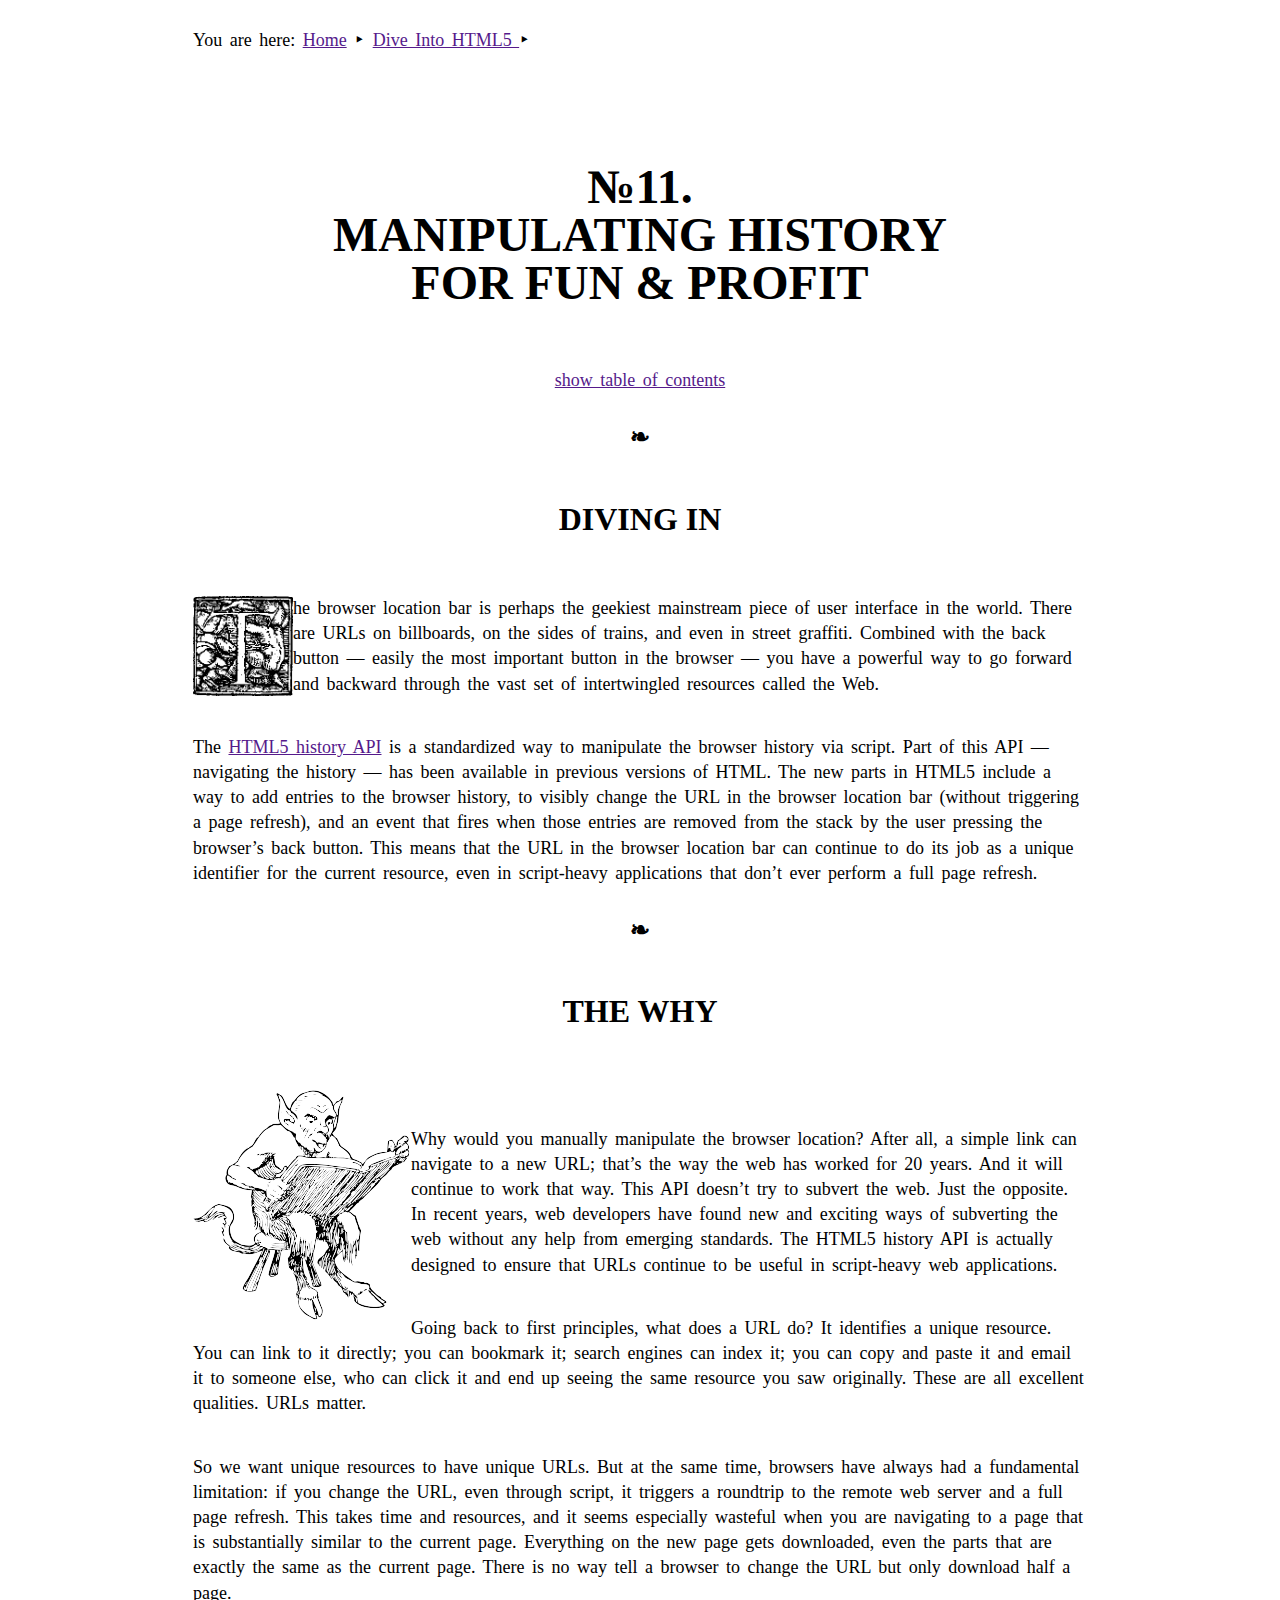
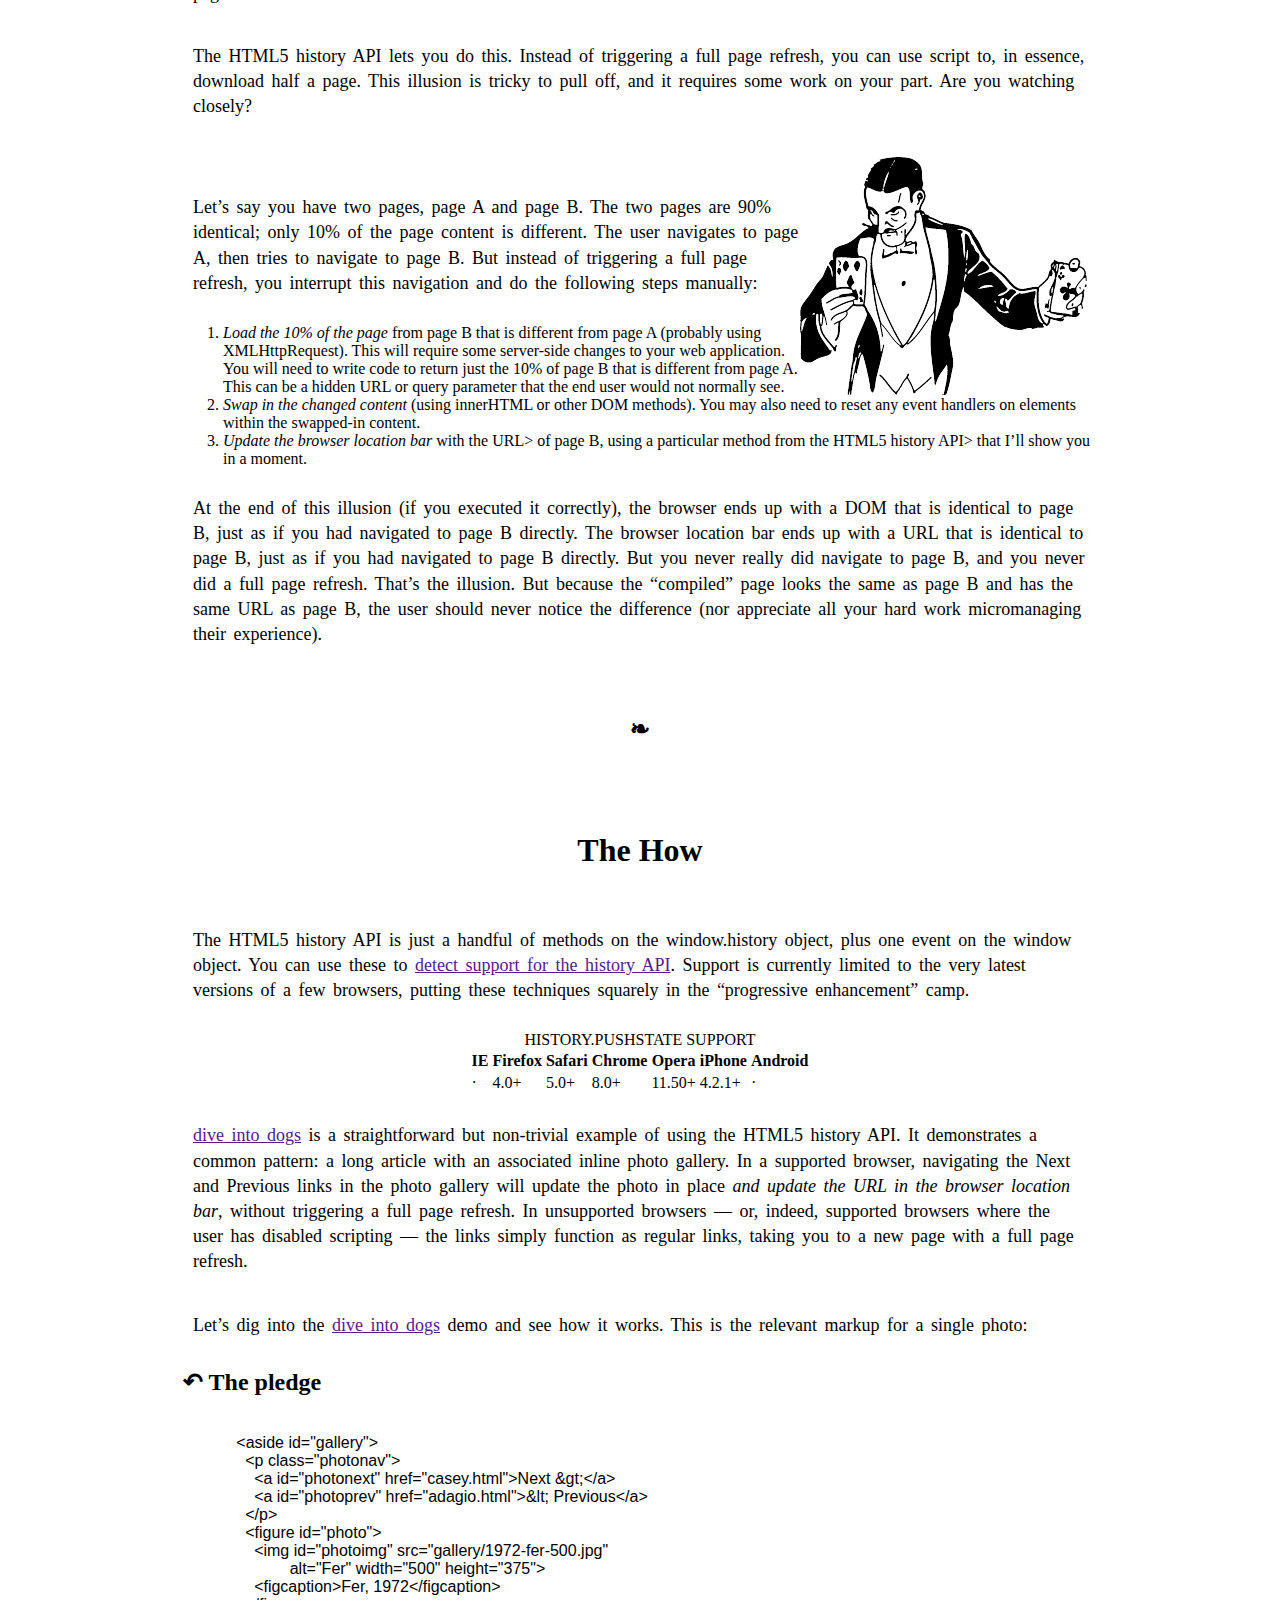
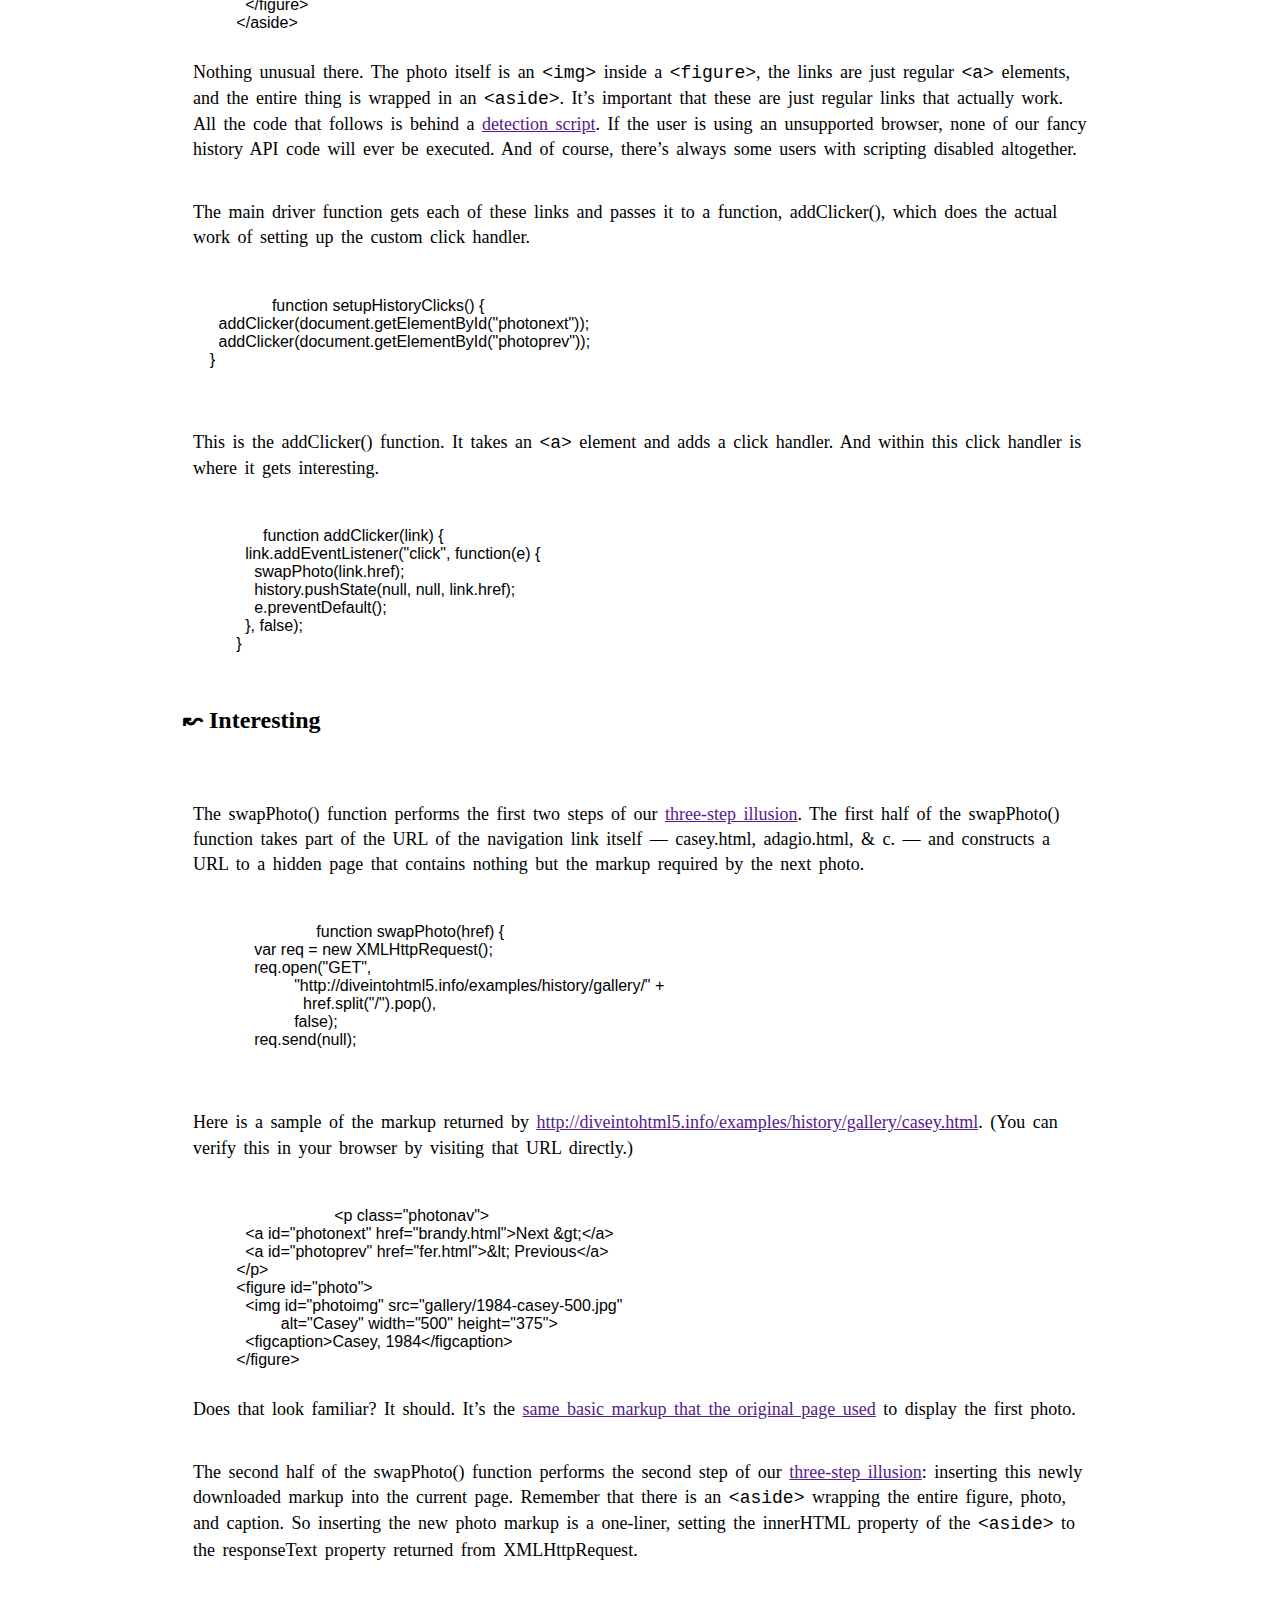
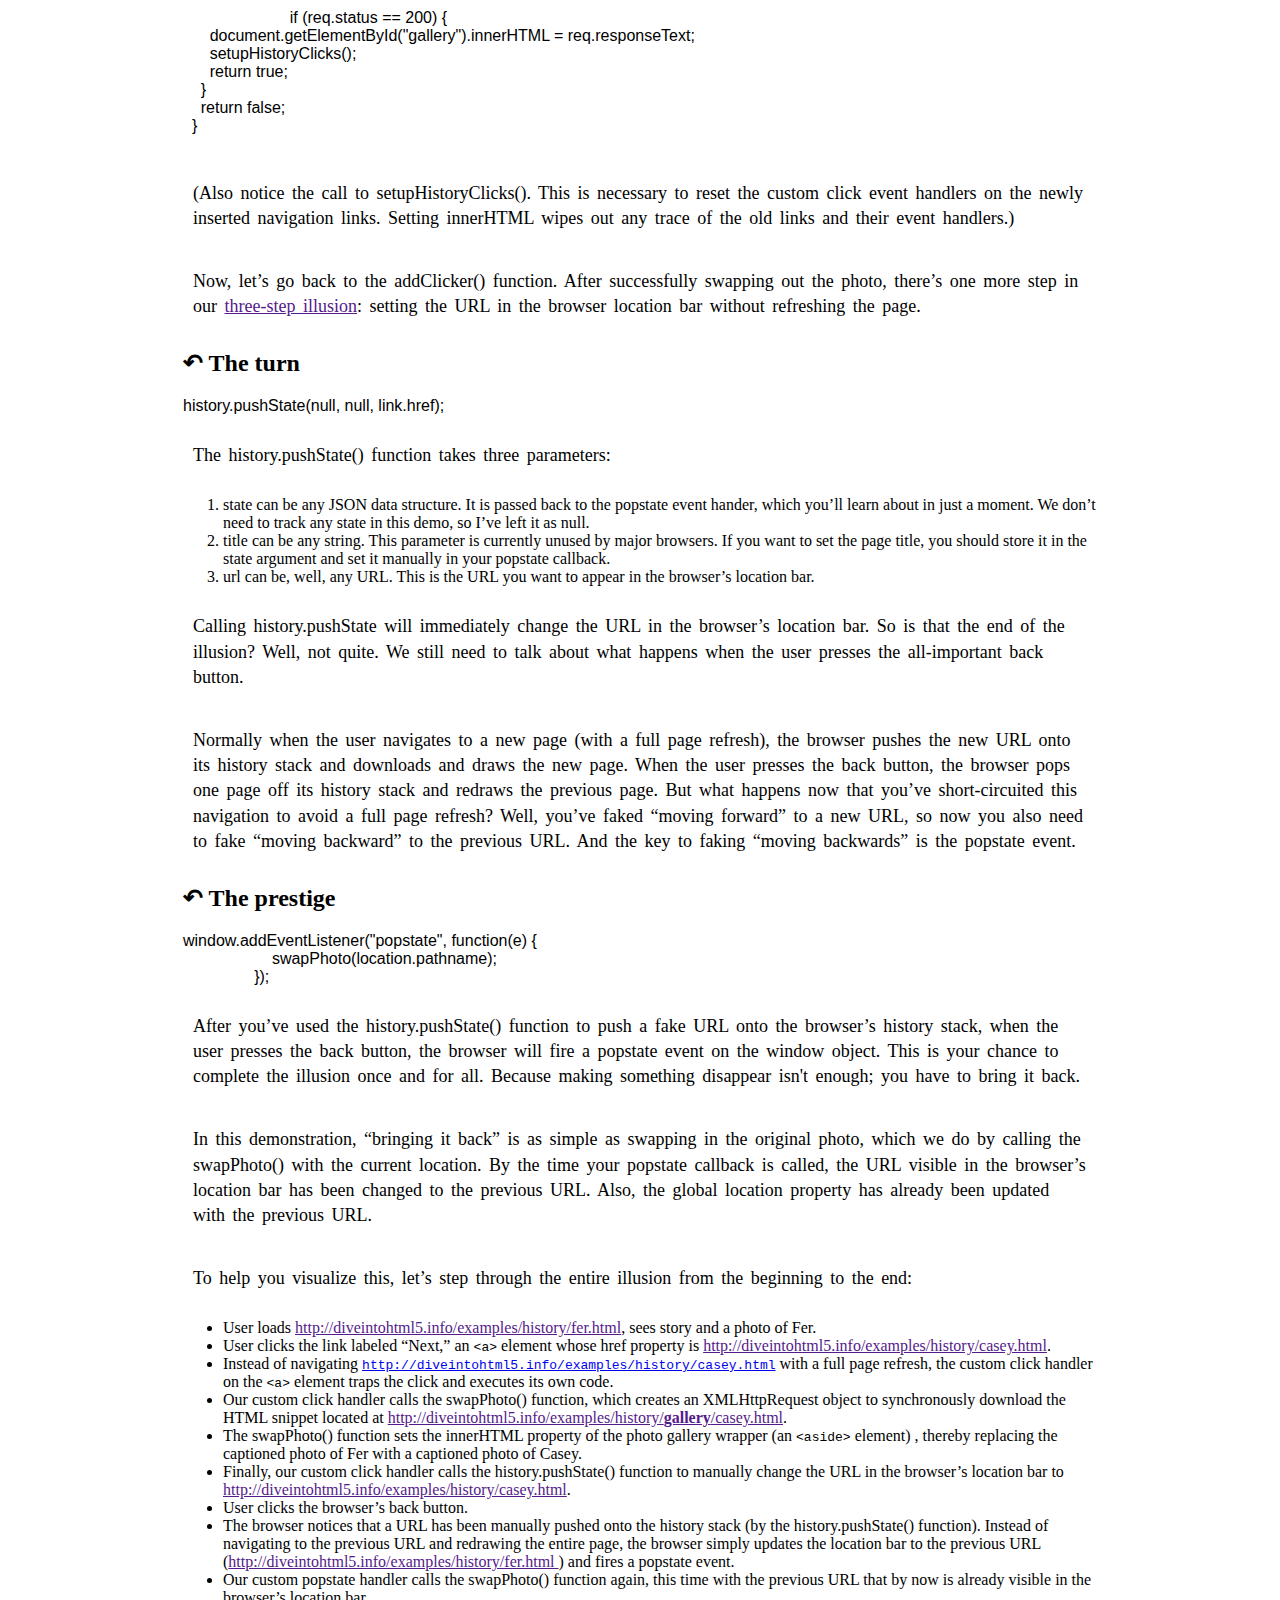
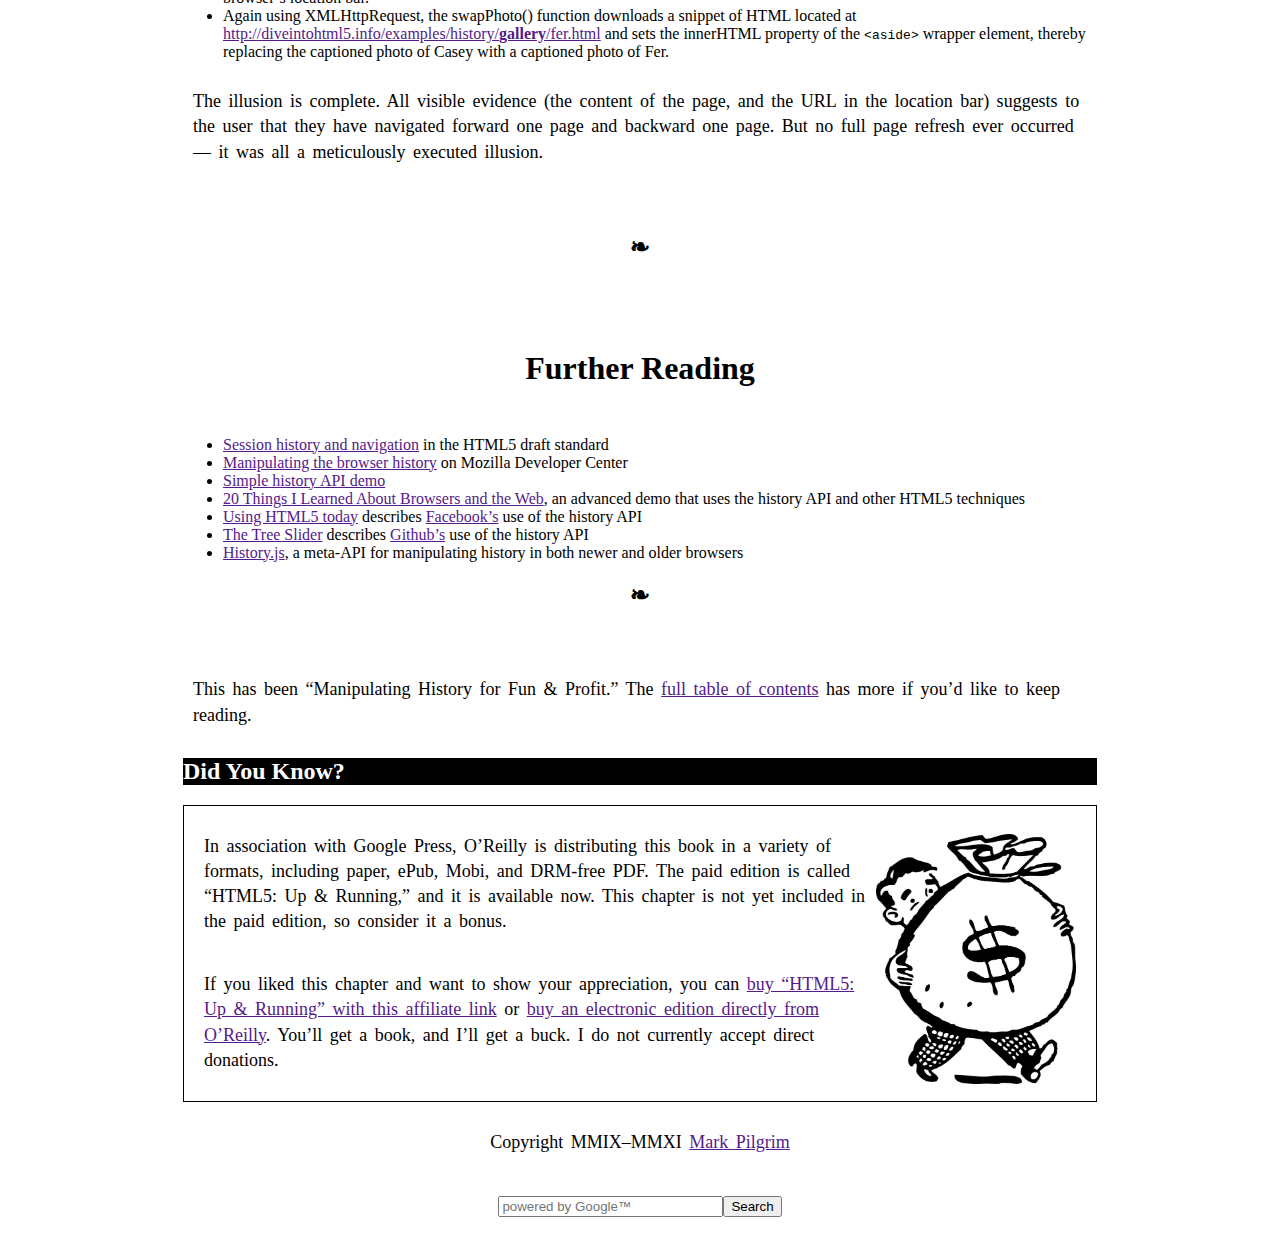
<file: web_lab_1/index.html>
<!DOCTYPE html>
<html>
  <head>
    <meta charset="utf-8">
    <title>History API - Dive Into HTML5</title>
    <link rel="stylesheet" href="">
    <style>
      .outline {
        border: 1px solid black;
        padding: 0 10px;
      }
      .colortext {
        background-color: #000000;
        color: #FFFFFF;
      }
      p {
        font-size: 18px;
        word-spacing: 3px;
        line-height: 1.4;
        padding: 10px;
      }
      h1 {
        padding: 30px;
        line-height: 1;
      }
      body {
        margin-left: 183px;
        margin-right: 183px;
      }
  </style>
  </head>
  <body>
      <p>
        You are here:
        <a href="">Home</a>
        &#8227;
        <a href="">Dive Into HTML5 </a>
        &#8227;
        </p>
      <h1 align="center">
        <font face = "Comic Sans MS" size="10">
          <br>
          №11.
          <br>
          MANIPULATING HISTORY
          <br>
          FOR FUN &amp; PROFIT
        </font>
        </h1>
      <p align="center">
        <a href="">show table of contents</a>
        </p>
        <h2 align="center">&#10087;</h2>
      <h1 align="center"><font face="Comic Sans MS">DIVING IN</face></h1>
      <p><img src="img/aoc-t.png" alt="T" width="100" height="100" align="left">
        <font face="Copperplate">
        he browser location bar is perhaps the geekiest mainstream piece of user interface in the world.
        There are URLs on billboards, on the sides of trains, and even in street graffiti. Combined with
        the back button — easily the most important button in the browser — you have a powerful way to go
        forward and backward through the vast set of intertwingled resources called the Web.
          </font>
        </p>
      <p>
        <font face="Copperplate">
        The <a href="">HTML5 history API</a> is a standardized way to manipulate the browser history via script.
        Part of this API — navigating the history — has been available in previous versions of HTML. The new parts
        in HTML5 include a way to add entries to the browser history, to visibly change the URL in the browser location
        bar (without triggering a page refresh), and an event that fires when those entries are removed from the stack
        by the user pressing the browser’s back button. This means that the URL in the browser location bar can continue
        to do its job as a unique identifier for the current resource, even in script-heavy applications that don’t ever
        perform a full page refresh.
          </font>
        </p>
      <h2 align="center">&#10087;</h2>
      <h1 align="center">THE WHY</h1>
      <p><img src="img/openclipart.org_johnny_automatic_demon_reading_Stewart_Orr.png" alt="demon reading book" width="218" height="231" align="left">
        </p>
      <p>
        <font face="Copperplate">
        Why would you manually manipulate the browser location? After all, a simple link can navigate to a new URL; that’s the
        way the web has worked for 20 years. And it will continue to work that way. This API doesn’t try to subvert the web.
        Just the opposite. In recent years, web developers have found new and exciting ways of subverting the web without any
        help from emerging standards. The HTML5 history API is actually designed to ensure that URLs continue to be useful in
        script-heavy web applications.
          </font>
        </p>
      <p>
        <font face="Copperplate">
        Going back to first principles, what does a URL do? It identifies a unique resource. You can link to it directly; you
        can bookmark it; search engines can index it; you can copy and paste it and email it to someone else, who can click
        it and end up seeing the same resource you saw originally. These are all excellent qualities. URLs matter.
          </font>
        </p>
      <p>
        <font face="Copperplate">
        So we want unique resources to have unique URLs. But at the same time, browsers have always had a fundamental
        limitation: if you change the URL, even through script, it triggers a roundtrip to the remote web server and a
        full page refresh. This takes time and resources, and it seems especially wasteful when you are navigating to a
        page that is substantially similar to the current page. Everything on the new page gets downloaded, even the parts
        that are exactly the same as the current page. There is no way tell a browser to change the URL but only download
        half a page.
          </font>
        </p>
      <p>
        <font face="Copperplate">
        The HTML5 history API lets you do this. Instead of triggering a full page refresh, you can use script to, in essence,
        download half a page. This illusion is tricky to pull off, and it requires some work on your part. Are you watching
        closely?
          </font>
        </p>
      <p><img src="img/openclipart.org_johnny_automatic_card_trick.png" width="287" height="238" alt="magician performing a card trick" align="right"></p>
      <p>
        <font face="Copperplate">
        Let’s say you have two pages, page A and page B. The two pages are 90% identical; only 10% of the page content is
        different. The user navigates to page A, then tries to navigate to page B. But instead of triggering a full page
        refresh, you interrupt this navigation and do the following steps manually:
          </font>
        </p>
      <ol>
        <font face="Copperplate">
        <li><em>Load the 10% of the page</em> from page B that is different from page A (probably using XMLHttpRequest).
          This will require some server-side changes to your web application. You will need to write code to return just
          the 10% of page B that is different from page A. This can be a hidden URL or query parameter that the end user
          would not normally see.
          </li>
        <li><em>Swap in the changed content</em> (using innerHTML or other DOM methods). You may also need to reset
          any event handlers on elements within the swapped-in content.
          </li>
        <li><em>Update the browser location bar</em> with the URL> of page B, using a particular method from the HTML5
          history API> that I’ll show you in a moment.
          </li>
          </font>
        </ol>
        <p><font face="Copperplate">
          At the end of this illusion (if you executed it correctly), the browser ends up with a DOM that is identical to
          page B, just as if you had navigated to page B directly. The browser location bar ends up with a URL that is identical
          to page B, just as if you had navigated to page B directly. But you never really did navigate to page B, and you never
          did a full page refresh. That’s the illusion. But because the “compiled” page looks the same as page B and has the same
          URL as page B, the user should never notice the difference (nor appreciate all your hard work micromanaging their
          experience).
            </font>
          </p>
        <p>
        <h2 align="center">&#10087;</h2></p>
        <h1 align="center">The How</h1>
        <p><font face="Copperplate">
          The HTML5 history API is just a handful of methods on the window.history object, plus one event on the window object.
          You can use these to <a href="">detect support for the history API</a>. Support is currently limited to the very latest
          versions of a few browsers, putting these techniques squarely in the “progressive enhancement” camp.
        </font></p>
        <table align="center">
          <caption >HISTORY.PUSHSTATE SUPPORT</caption>
            <thead>
              <tr><th>IE</th><th>Firefox</th><th>Safari</th><th>Chrome</th><th>Opera</th><th>iPhone</th><th>Android</th></tr>
            </thead>
            <tbody>
              <tr><td>·</td><td>4.0+</td><td>5.0+</td><td>8.0+</td><td>11.50+</td><td>4.2.1+</td><td>·</td></tr>
              </tbody>
          </table>
        <p><font face="Copperplate">
          <a href="">dive into dogs</a> is a straightforward but non-trivial example of using the HTML5 history API. It
          demonstrates a common pattern: a long article with an associated inline photo gallery. In a supported browser,
          navigating the Next and Previous links in the photo gallery will update the photo in place <em>and update the URL
          in the browser location bar</em>, without triggering a full page refresh. In unsupported browsers — or, indeed,
          supported browsers where the user has disabled scripting — the links simply function as regular links, taking you
          to a new page with a full page refresh.
            </font>
          </p>
          <p><font face="Copperplate">
            Let’s dig into the <a href="">dive into dogs</a> demo and see how it works. This is the relevant markup for a
            single photo:
              </font>
            </p>
            <h2><font face="Comic Sans MS">&#8630; The pledge</font></h2>
            <pre><code><font face="Arial">
            &lt;aside id="gallery"&gt;
              &lt;p class="photonav"&gt;
                &lt;a id="photonext" href="casey.html"&gt;Next &amp;gt;&lt;/a&gt;
                &lt;a id="photoprev" href="adagio.html"&gt;&amp;lt; Previous&lt;/a&gt;
              &lt;/p&gt;
              &lt;figure id="photo"&gt;
                &lt;img id="photoimg" src="gallery/1972-fer-500.jpg"
                        alt="Fer" width="500" height="375"&gt;
                &lt;figcaption&gt;Fer, 1972&lt;/figcaption&gt;
              &lt;/figure&gt;
            &lt;/aside&gt;</font></code></pre>
            <p><font face="Copperplate">
              Nothing unusual there. The photo itself is an <code>&lt;img&gt;</code> inside a <code>&lt;figure&gt;</code>,
              the links are just regular <code>&lt;a&gt;</code> elements, and the entire thing is wrapped in an
              <code>&lt;aside&gt;</code>. It’s important that these are just regular links that actually work. All the code
              that follows is behind a <a href="">detection script</a>. If the user is using an unsupported browser, none of
              our fancy history API code will ever be executed. And of course, there’s always some users with scripting disabled
              altogether.
              </font>
            </p>
            <p><font face="Copperplate">
              The main driver function gets each of these links and passes it to a function, addClicker(), which does the
              actual work of setting up the custom click handler.
              </font>
            </p>
            <pre><code><font face="Arial">
                    function setupHistoryClicks() {
        addClicker(document.getElementById("photonext"));
        addClicker(document.getElementById("photoprev"));
      }
              </font>
            </code></pre>
            <p><font face="Copperplate">
              This is the addClicker() function. It takes an <code>&lt;a&gt;</code> element and adds a click handler. And within this click
              handler is where it gets interesting.
                </font>
              </p>
            <pre><code><font face="Arial">
                  function addClicker(link) {
              link.addEventListener("click", function(e) {
                swapPhoto(link.href);
                history.pushState(null, null, link.href);
                e.preventDefault();
              }, false);
            }
            </font>
          </code></pre>
          <h2><font face="Comic Sans MS">&#8604; Interesting</font></h2>
            </p>
          <p><font face="Copperplate">
             The swapPhoto() function performs the first two steps of our <a href="">three-step illusion</a>. The first half of
             the swapPhoto() function takes part of the URL of the navigation link itself — casey.html, adagio.html, &amp;
             c. — and constructs a URL to a hidden page that contains nothing but the markup required by the next photo.
              </font></p>
              <pre><code><font face="Arial">
                              function swapPhoto(href) {
                var req = new XMLHttpRequest();
                req.open("GET",
                         "http://diveintohtml5.info/examples/history/gallery/" +
                           href.split("/").pop(),
                         false);
                req.send(null);
                    </font>
                </code></pre>
                <p><font face="Copperplate">
                  Here is a sample of the markup returned by <a href="">http://diveintohtml5.info/examples/history/gallery/casey.html</a>.
                  (You can verify this in your browser by visiting that URL directly.)
                    </font></p>
                    <pre><code><font face="Arial">
                                  &lt;p class="photonav"&gt;
              &lt;a id="photonext" href="brandy.html"&gt;Next &amp;gt;&lt;/a&gt;
              &lt;a id="photoprev" href="fer.html"&gt;&amp;lt; Previous&lt;/a&gt;
            &lt;/p&gt;
            &lt;figure id="photo"&gt;
              &lt;img id="photoimg" src="gallery/1984-casey-500.jpg"
                      alt="Casey" width="500" height="375"&gt;
              &lt;figcaption&gt;Casey, 1984&lt;/figcaption&gt;
            &lt;/figure&gt;</code></pre></font>
            <p><font face="Copperplate">
              Does that look familiar? It should. It’s the <a href="">same basic markup that the original page used</a>
              to display the first photo.
                </font>
              </p>
            <p><font face="Copperplate">
              The second half of the swapPhoto() function performs the second step of our <a href="">three-step illusion</a>:
              inserting this newly downloaded markup into the current page. Remember that there is an <code>&lt;aside&gt;</code>
              wrapping the entire figure, photo, and caption. So inserting the new photo markup is a one-liner, setting the
              innerHTML property of the <code>&lt;aside&gt;</code> to the responseText property returned from XMLHttpRequest.
              </font></p>
                <pre><code><font face="Arial">
                        if (req.status == 200) {
      document.getElementById("gallery").innerHTML = req.responseText;
      setupHistoryClicks();
      return true;
    }
    return false;
  }
                </font></code></pre>
                <p><font face="Copperplate">
                  (Also notice the call to setupHistoryClicks(). This is necessary to reset the custom click event handlers on
                  the newly inserted navigation links. Setting innerHTML wipes out any trace of the old links and their event
                  handlers.)
                  </font></p>
                <p><font face="Copperplate">
                  Now, let’s go back to the addClicker() function. After successfully swapping out the photo, there’s one more
                  step in our <a href="">three-step illusion</a>: setting the URL in the browser location bar without refreshing
                  the page.
                    </font></p>
                <h2><font face="Comic Sans MS">&#8630; The turn</font></h2>
                <pre><code><font face="Arial">history.pushState(null, null, link.href);</font></code></pre>
                <p><font face="Copperplate">
                  The history.pushState() function takes three parameters:
                </font></p>
                <ol><font face="Copperplate">
                  <li>state can be any JSON data structure. It is passed back to the popstate event hander, which you’ll learn
                    about in just a moment. We don’t need to track any state in this demo, so I’ve left it as null.
                  </li>
                  <li>title can be any string. This parameter is currently unused by major browsers. If you want to set the page
                      title, you should store it in the state argument and set it manually in your popstate callback.
                  </li>
                  <li>url can be, well, any URL. This is the URL you want to appear in the browser’s location bar.
                  </li>
                </font>
                </ol>
                <p><font face="Copperplate">Calling history.pushState will immediately change the URL in the browser’s location bar. So is that the end
                  of the illusion? Well, not quite. We still need to talk about what happens when the user presses the
                  all-important back button.
                </font>
                </p>
                <p><font face="Copperplate">
                  Normally when the user navigates to a new page (with a full page refresh), the browser pushes the new URL
                  onto its history stack and downloads and draws the new page. When the user presses the back button, the
                  browser pops one page off its history stack and redraws the previous page. But what happens now that you’ve
                  short-circuited this navigation to avoid a full page refresh? Well, you’ve faked “moving forward” to a new
                  URL, so now you also need to fake “moving backward” to the previous URL. And the key to faking “moving
                  backwards” is the popstate event.
                </font></p>
                <h2><font face="Comic Sans MS">&#8630; The prestige</font></h2>
                <pre><code><font face="Arial">window.addEventListener("popstate", function(e) {
                    swapPhoto(location.pathname);
                });</font></code></pre>
                <p><font face="Copperplate">
                  After you’ve used the history.pushState() function to push a fake URL onto the browser’s history stack,
                  when the user presses the back button, the browser will fire a popstate event on the window object. This is
                  your chance to complete the illusion once and for all. Because making something disappear isn't enough; you
                  have to bring it back.
                </font></p>
                <p><font face="Copperplate">
                  In this demonstration, “bringing it back” is as simple as swapping in the original photo, which we do by
                  calling the swapPhoto() with the current location. By the time your popstate callback is called, the URL
                  visible in the browser’s location bar has been changed to the previous URL. Also, the global location
                  property has already been updated with the previous URL.
                </font></p>
                <p><font face="Copperplate">
                  To help you visualize this, let’s step through the entire illusion from the beginning
                  to the end:
                </font></p>
                <ul><font face="Copperplate">
                  <li>User loads <a href="">http://diveintohtml5.info/examples/history/fer.html</a>, sees story and a photo of Fer.
                  </li>
                  <li>User clicks the link labeled “Next,” an <code>&lt;a&gt;</code> element whose href property is <a href="">
                    http://diveintohtml5.info/examples/history/casey.html</a>.
                  </li>
                  <li>Instead of navigating <code><a href="examples/history/casey.html">http://diveintohtml5.info/examples/history/casey.html</a></code>
                    with a full page refresh, the custom click handler on the <code>&lt;a&gt;</code> element traps the click and executes its
                    own code.
                  </li>
                  <li>Our custom click handler calls the swapPhoto() function, which creates an XMLHttpRequest object to synchronously
                    download the HTML snippet located at <a href="">http://diveintohtml5.info/examples/history/<strong>gallery</strong>/casey.html</a>.
                  </li>
                  <li>The swapPhoto() function sets the innerHTML property of the photo gallery wrapper (an <code>&lt;aside&gt;</code> element)
                    , thereby replacing the captioned photo of Fer with a captioned photo of Casey.
                  </li>
                  <li>Finally, our custom click handler calls the history.pushState() function to manually change the URL in the browser’s
                    location bar to <a href="">http://diveintohtml5.info/examples/history/casey.html</a>.
                  </li>
                  <li>User clicks the browser’s back button.</li>
                  <li>The browser notices that a URL has been manually pushed onto the history stack (by the history.pushState()
                   function). Instead of navigating to the previous URL and redrawing the entire page, the browser simply
                   updates the location bar to the previous URL (<a href="">http://diveintohtml5.info/examples/history/fer.html
                   </a>) and fires a popstate event.
                  </li>
                  <li>Our custom popstate handler calls the swapPhoto() function again, this time with the previous URL that
                    by now is already visible in the browser’s location bar.
                  </li>
                  <li>Again using XMLHttpRequest, the swapPhoto() function downloads a snippet of HTML located at <a href="">
                    http://diveintohtml5.info/examples/history/<strong>gallery</strong>/fer.html</a> and sets the innerHTML property of
                    the <code>&lt;aside&gt;</code> wrapper element, thereby replacing the captioned photo of Casey with a captioned photo
                    of Fer.
                  </li>
                </font></ul>
                <p><font face="Copperplate">
                  The illusion is complete. All visible evidence (the content of the page, and the URL in the location bar)
                  suggests to the user that they have navigated forward one page and backward one page. But no full page
                  refresh ever occurred — it was all a meticulously executed illusion.
                </font>
                </p>
                <p>
                <h2 align="center">&#10087;</h2></p>
                <h1 align="center">Further Reading</h1>
                <ul><font face="Copperplate">
                <li><a href="">Session history and navigation</a> in the HTML5 draft standard
                </li>
                <li><a href="">Manipulating the browser history</a> on Mozilla Developer Center
                </li>
                <li><a href="">Simple history API demo</a>
                </li>
                <li><a href="">20 Things I Learned About Browsers and the Web</a>, an advanced demo that uses the history API and other HTML5 techniques
                </li>
                <li><a href="">Using HTML5 today</a> describes <a href="">Facebook’s</a> use of the history API
                </li>
                <li><a href="">The Tree Slider</a> describes <a href="">Github’s</a> use of the history API
                </li>
                <li><a href="">History.js</a>, a meta-API for manipulating history in both newer and older browsers
                </li>
              </font>
              </ul>
                <h2 align="center">&#10087;</h2></p>
                <p><font face="Copperplate">
                  This has been “Manipulating History for Fun &amp; Profit.” The <a href="">full table of contents</a>
                  has more if you’d like to keep reading.
                </font>
                </p>
                <h2 class="colortext">Did You Know?</h2>
                <div class="outline">
                <div>
                    <p><img src="img/63-Free-Retro-Clipart-Illustration-Of-Man-Carrying.jpg" alt="T" width="200" height="250" align="right">
                      <font face="Copperplate">
                      In association with Google Press, O’Reilly is distributing this book in a variety of formats,
                      including paper, ePub, Mobi, and DRM-free PDF. The paid edition is called “HTML5: Up &amp;
                      Running,” and it is available now. This chapter is not yet included in the paid edition, so
                      consider it a bonus.
                    </font>
                  </p>
                  <p><font face="Copperplate">
                    If you liked this chapter and want to show your appreciation, you can <a href="">buy “HTML5: Up &amp;
                    Running” with this affiliate link</a> or <a href="">buy an electronic edition directly from O’Reilly</a>.
                    You’ll get a book, and I’ll get a buck. I do not currently accept direct donations.
                  </p>
                </div>
              </div>
                <p align="center">Copyright MMIX–MMXI <a href="">Mark Pilgrim</a></p>
                <p align="center"><input type="text" size="25" placeholder="powered by Google™"><button>Search</button></p>
          </body>
</html>
</file>
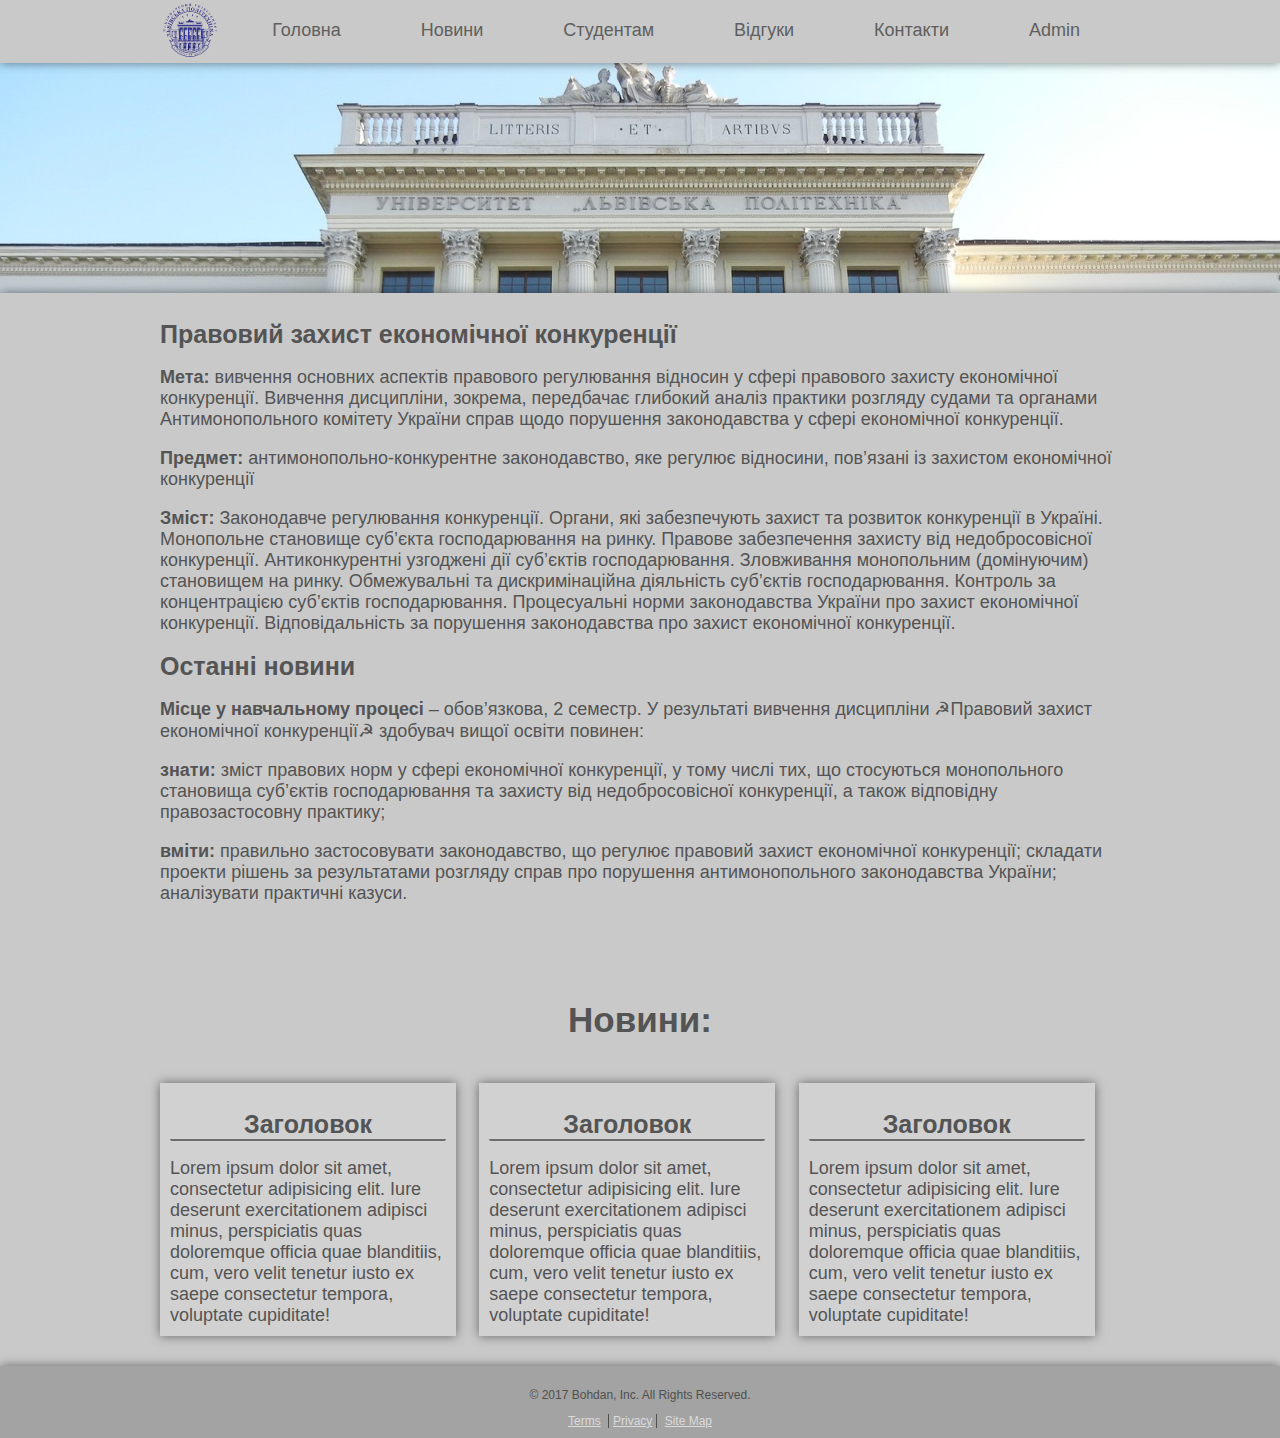
<file: web_lab_2/index.html>
<!DOCTYPE html>
<html lang="zxx">
<head>
	<meta charset="UTF-8">
	<title>Головна</title>
	<link rel="stylesheet" type="text/css" href="css/style.css">
</head>
<body>
	<header>
		<nav id="nav_wrapper">
			<a href="#"><img id="nulplogo" src="img/Logo_NULP2_ukr.png" alt="nulp"></a>
			<ul>
				<li><a href="#">Головна</a></li><li>
				<a href="pages/news.html">Новини</a></li><li>
				<a href="#">Студентам</a>
					<ul>
						<li><a href="#">Програма</a></li>
						<li><a href="#">Лабораторні</a></li>
						<li><a href="#">Література</a></li>
					</ul></li><li>
				<a href="#">Відгуки</a></li><li>
				<a href="#">Контакти</a><li>
				<a href="#">Admin</a>	
				</li>
			</ul>
		</nav>
	</header>
	<div id="content">
		<div id="content_wrapper">
			<div id="head">
				<h1 id="header_content">Правовий захист економічної конкуренції</h1>
			</div>
			<div id="text">
				<p><b>Мета:</b> вивчення основних аспектів правового регулювання відносин у сфері
				правового захисту економічної конкуренції. Вивчення дисципліни, зокрема,
				передбачає глибокий аналіз практики розгляду судами та органами
				Антимонопольного комітету України справ щодо порушення законодавства у сфері
				економічної конкуренції.</p>
				<p><b>Предмет:</b> антимонопольно-конкурентне законодавство, яке регулює відносини,
				пов’язані із захистом економічної конкуренції</p>
				<p><b>Зміст:</b> Законодавче регулювання конкуренції. Органи, які забезпечують захист та
				розвиток конкуренції в Україні. Монопольне становище суб’єкта господарювання на
				ринку. Правове забезпечення захисту від недобросовісної конкуренції.
				Антиконкурентні узгоджені дії суб’єктів господарювання. Зловживання
				монопольним (домінуючим) становищем на ринку. Обмежувальні та
				дискримінаційна діяльність суб’єктів господарювання. Контроль за концентрацією
				суб’єктів господарювання. Процесуальні норми законодавства України про захист
				економічної конкуренції. Відповідальність за порушення законодавства про захист
				економічної конкуренції.</p>
				<h1 id="header_content">Останні новини</h1>
				<b>Місце у навчальному процесі </b>– обов’язкова, 2 семестр.
					У результаті вивчення дисципліни &#9773;Правовий захист економічної конкуренції&#9773;
					здобувач вищої освіти повинен:
				<p><b>знати:</b> зміст правових норм у сфері економічної конкуренції, у тому числі тих, що
					стосуються монопольного становища суб’єктів господарювання та захисту від
					недобросовісної конкуренції, а також відповідну правозастосовну практику;</p>
				<p><b>вміти:</b> правильно застосовувати законодавство, що регулює правовий захист
					економічної конкуренції; складати проекти рішень за результатами розгляду справ
					про порушення антимонопольного законодавства України; аналізувати практичні
					казуси.</p>		
			</div>
		</div>
	</div>
	<div class="last_news">
		<div class="last_news_wrapper">
			<h1 class="last_news_title">Новини:</h1>
			<div class="tables">
				<div class="table">
					<h1 class="news_title">Заголовок</h1>
					Lorem ipsum dolor sit amet, consectetur adipisicing elit. Iure deserunt exercitationem adipisci minus, perspiciatis quas doloremque officia quae blanditiis, cum, vero velit tenetur iusto ex saepe consectetur tempora, voluptate cupiditate!
				</div>
				<div class="table">
					<h1 class="news_title">Заголовок</h1>
					Lorem ipsum dolor sit amet, consectetur adipisicing elit. Iure deserunt exercitationem adipisci minus, perspiciatis quas doloremque officia quae blanditiis, cum, vero velit tenetur iusto ex saepe consectetur tempora, voluptate cupiditate!
				</div>
				<div class="table">
					<h1 class="news_title">Заголовок</h1>
					Lorem ipsum dolor sit amet, consectetur adipisicing elit. Iure deserunt exercitationem adipisci minus, perspiciatis quas doloremque officia quae blanditiis, cum, vero velit tenetur iusto ex saepe consectetur tempora, voluptate cupiditate!
				</div>
			</div>
		</div>
	</div>
	<div id="footer">
		<div id="footer_wrapper">
			<footer>
				<p>© 2017 Bohdan, Inc. All Rights Reserved. </p> 
				<a id="terms" href="#">Terms</a>
				<a id="privacy" href="#">Privacy</a>
				<a id="site_map" href="#">Site Map</a>
			</footer>
		</div>
	</div>

	<script>document.write('<script src="http://' + (location.host || 'localhost').split(':')[0] + ':35729/livereload.js?snipver=1"></' + 'script>')</script>

</body>
</html>
</file>
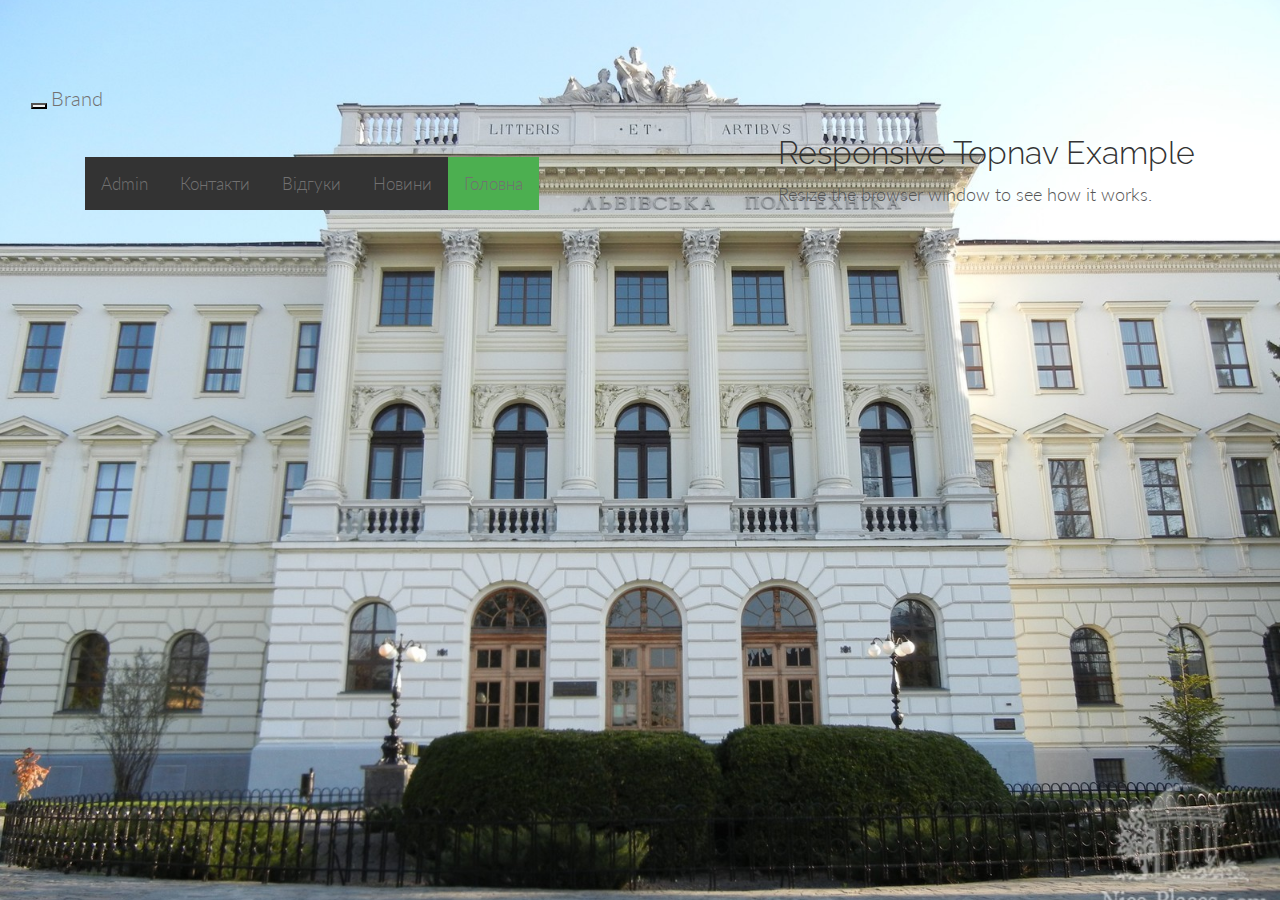
<file: web_lab_4/news_page/index.html>
<!DOCTYPE html>
<html>
<head>
  <meta charset="utf-8">
  <meta name="viewport" content="width=device-width, initial-scale=1.0">
  <title>nulp</title>
  <link rel="stylesheet" href="../css/bootstrap.min.css">
  <link rel="stylesheet" href="../css/style.css">
  <link rel="stylesheet" href="../css/font-awesome.min.css">
</head>
<body>
  <!-- Header -->
  <nav class="navbar navbar-default">
  <div class="container-fluid">
    <!-- Brand and toggle get grouped for better mobile display -->
    <div class="navbar-header">
      <button type="button" class="navbar-toggle collapsed" data-toggle="collapse" data-target="#bs-example-navbar-collapse-1" aria-expanded="false">
        <span class="sr-only">Toggle navigation</span>
        <span class="icon-bar"></span>
        <span class="icon-bar"></span>
        <span class="icon-bar"></span>
      </button>
      <a class="navbar-brand" href="#">Brand</a>
    </div>

    <!-- Collect the nav links, forms, and other content for toggling -->
    <div class="collapse navbar-collapse" id="bs-example-navbar-collapse-1">
      <ul class="nav navbar-nav">
        <li class="active"><a href="#">Link <span class="sr-only">(current)</span></a></li>
        <li><a href="#">Link</a></li>
        <li class="dropdown">
          <a href="#" class="dropdown-toggle" data-toggle="dropdown" role="button" aria-haspopup="true" aria-expanded="false">Dropdown <span class="caret"></span></a>
          <ul class="dropdown-menu">
            <li><a href="#">Action</a></li>
            <li><a href="#">Another action</a></li>
            <li><a href="#">Something else here</a></li>
            <li role="separator" class="divider"></li>
            <li><a href="#">Separated link</a></li>
            <li role="separator" class="divider"></li>
            <li><a href="#">One more separated link</a></li>
          </ul>
        </li>
      </ul>
      <form class="navbar-form navbar-left">
        <div class="form-group">
          <input type="text" class="form-control" placeholder="Search">
        </div>
        <button type="submit" class="btn btn-default">Submit</button>
      </form>
      <ul class="nav navbar-nav navbar-right">
        <li><a href="#">Link</a></li>
        <li class="dropdown">
          <a href="#" class="dropdown-toggle" data-toggle="dropdown" role="button" aria-haspopup="true" aria-expanded="false">Dropdown <span class="caret"></span></a>
          <ul class="dropdown-menu">
            <li><a href="#">Action</a></li>
            <li><a href="#">Another action</a></li>
            <li><a href="#">Something else here</a></li>
            <li role="separator" class="divider"></li>
            <li><a href="#">Separated link</a></li>
          </ul>
        </li>
      </ul>
    </div><!-- /.navbar-collapse -->
  </div><!-- /.container-fluid -->
</nav>
  <nav class="navbar navbar-default navbar-fixed-top">
  <div class="container">
    <div class="topnav" id="myTopnav">
      <a href="#" class="active">Головна</a>
      <a href="#">Новини</a>
      <a href="#">Відгуки</a>
      <a href="#">Контакти</a>
      <a href="#">Admin</a>
      <a href="javascript:void(0);" style="font-size:15px;" class="icon" onclick="myFunction()">&#9776;</a>
    </div>
    <div style="padding-left:16px">
      <h2>Responsive Topnav Example</h2>
      <p>Resize the browser window to see how it works.</p>
    </div>
  </div>
  </nav>
  

<script type="text/javascript" src="../js/my.js"></script>
<script type="text/javascript" src="../js/bootstrap.min.js"></script>
</body>
</html>
</file>
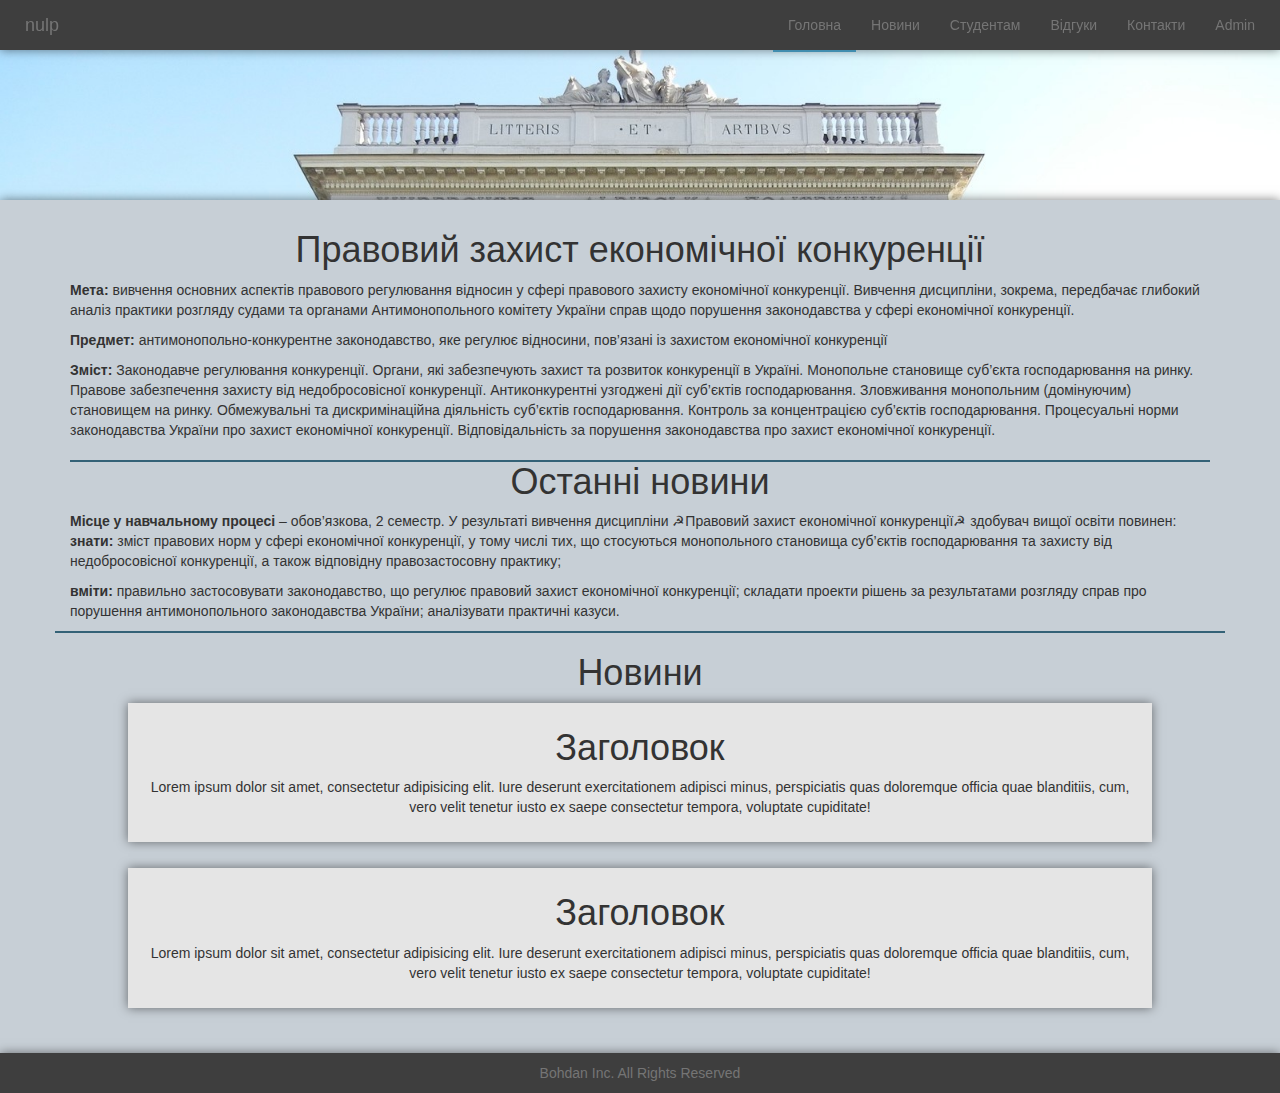
<file: web_lab_5/pages/index.html>
<!DOCTYPE html>
<html manifest="/manifest.appcache">
<html lang="en">
<head>
    <title>NULP</title>
    <meta charset="utf-8">
    <meta name="viewport" content="width=device-width, initial-scale=1">
    <link rel="stylesheet" href="../css/bootstrap.min.css">
    <link rel="stylesheet" href="../css/style.css">
    <script src="../js/jquery.min.js"></script>
    <script src="../js/bootstrap.min.js"></script>
    <link rel="stylesheet" href="../css/jasny-bootstrap.min.css"></link>
    <script src="../js/jasny-bootstrap.min.js"></script>
</head>
<body>

<!-- Navigation Bar -->

<nav class="navbar navbar-fixed-top">
    <div class="container-fluid">
        <!-- Logo -->
        <div class="navbar-header">
            <button type="button" class="navbar-toggle" data-toggle="collapse" data-target="#mainNavBar">
                <img class="hamburger_icon" src="../img/hamburger.png" alt="hamburger icon">
            </button>
            <a class="navbar-brand" href="#">nulp</a>
        </div>
        <!-- Menu Items -->
        <div class="collapse navbar-collapse" id="mainNavBar">
            <ul class="nav navbar-nav navbar-right">
                <li class="active"><a href="index.html">Головна</a></li>
                <li class="hover_border"><a href="news_page.html">Новини</a></li>
                <li class="dropdown"><a href="#" class="dropdown-toggle disabled" data-toggle="dropdown">Студентам</a>
                  <ul id="products-menu" class="dropdown-menu clearfix centered" role="menu">
                    <li><a href="curriculum_page.html">Програма</a></li>
                    <li><a href="">Лабораторні</a></li>
                    <li><a href="">Література</a></li>
                  </ul>
                </li>
                <li class="hover_border"><a href="reviews_page.html">Відгуки</a></li>
                <li class="hover_border"><a href="#">Контакти</a></li>
                <li class="hover_border"><a href="admin_page.html">Admin</a></li>
            </ul>
        </div>
    </div>
</nav>

<!-- Content --> 

<div class="content">
    <div class="container divider_bottom">
        <h1 class="header_content centered big_title ">Правовий захист   економічної конкуренції</h1>
            <p><b>Мета:</b> вивчення основних аспектів правового регулювання відносин у сфері
            правового захисту економічної конкуренції. Вивчення дисципліни, зокрема,
            передбачає глибокий аналіз практики розгляду судами та органами
            Антимонопольного комітету України справ щодо порушення законодавства у сфері
            економічної конкуренції.</p>
            <p><b>Предмет:</b> антимонопольно-конкурентне законодавство, яке регулює відносини,
            пов’язані із захистом економічної конкуренції</p>
            <p><b>Зміст:</b> Законодавче регулювання конкуренції. Органи, які забезпечують захист та
            розвиток конкуренції в Україні. Монопольне становище суб’єкта господарювання на
            ринку. Правове забезпечення захисту від недобросовісної конкуренції.
            Антиконкурентні узгоджені дії суб’єктів господарювання. Зловживання
            монопольним (домінуючим) становищем на ринку. Обмежувальні та
            дискримінаційна діяльність суб’єктів господарювання. Контроль за концентрацією
            суб’єктів господарювання. Процесуальні норми законодавства України про захист
            економічної конкуренції. Відповідальність за порушення законодавства про захист
            економічної конкуренції.</p>
            <h1 class="header_content centered big_title divider_top">Останні новини</h1>
            <b>Місце у навчальному процесі </b>– обов’язкова, 2 семестр.
            У результаті вивчення дисципліни &#9773;Правовий захист економічної конкуренції&#9773;
            здобувач вищої освіти повинен:
            <p><b>знати:</b> зміст правових норм у сфері економічної конкуренції, у тому числі тих, що
            стосуються монопольного становища суб’єктів господарювання та захисту від
            недобросовісної конкуренції, а також відповідну правозастосовну практику;</p>
            <p><b>вміти:</b> правильно застосовувати законодавство, що регулює правовий захист
            економічної конкуренції; складати проекти рішень за результатами розгляду справ
            про порушення антимонопольного законодавства України; аналізувати практичні
            казуси.</p>     
    </div>
    <div class="main_page_news_block">
        <h1 class="last_news_title centered big_title">Новини</h1>
        <div class="table">
            <h1 class="news_title centered">Заголовок</h1>
            <p class="centered">Lorem ipsum dolor sit amet, consectetur adipisicing elit. Iure deserunt exercitationem adipisci minus, perspiciatis quas doloremque officia quae blanditiis, cum, vero velit tenetur iusto ex saepe consectetur tempora, voluptate cupiditate!</p>
        </div>
        <div class="table">
            <h1 class="news_title centered">Заголовок</h1>
            <p class="centered">Lorem ipsum dolor sit amet, consectetur adipisicing elit. Iure deserunt exercitationem adipisci minus, perspiciatis quas doloremque officia quae blanditiis, cum, vero velit tenetur iusto ex saepe consectetur tempora, voluptate cupiditate!</p>
        </div>
    </div>
  </div>

<!-- Footer -->

<footer>
    <div class="footer centered">
        <p>Bohdan Inc. All Rights Reserved</p>
    </div>
</footer>
</body>
</html>
</file>
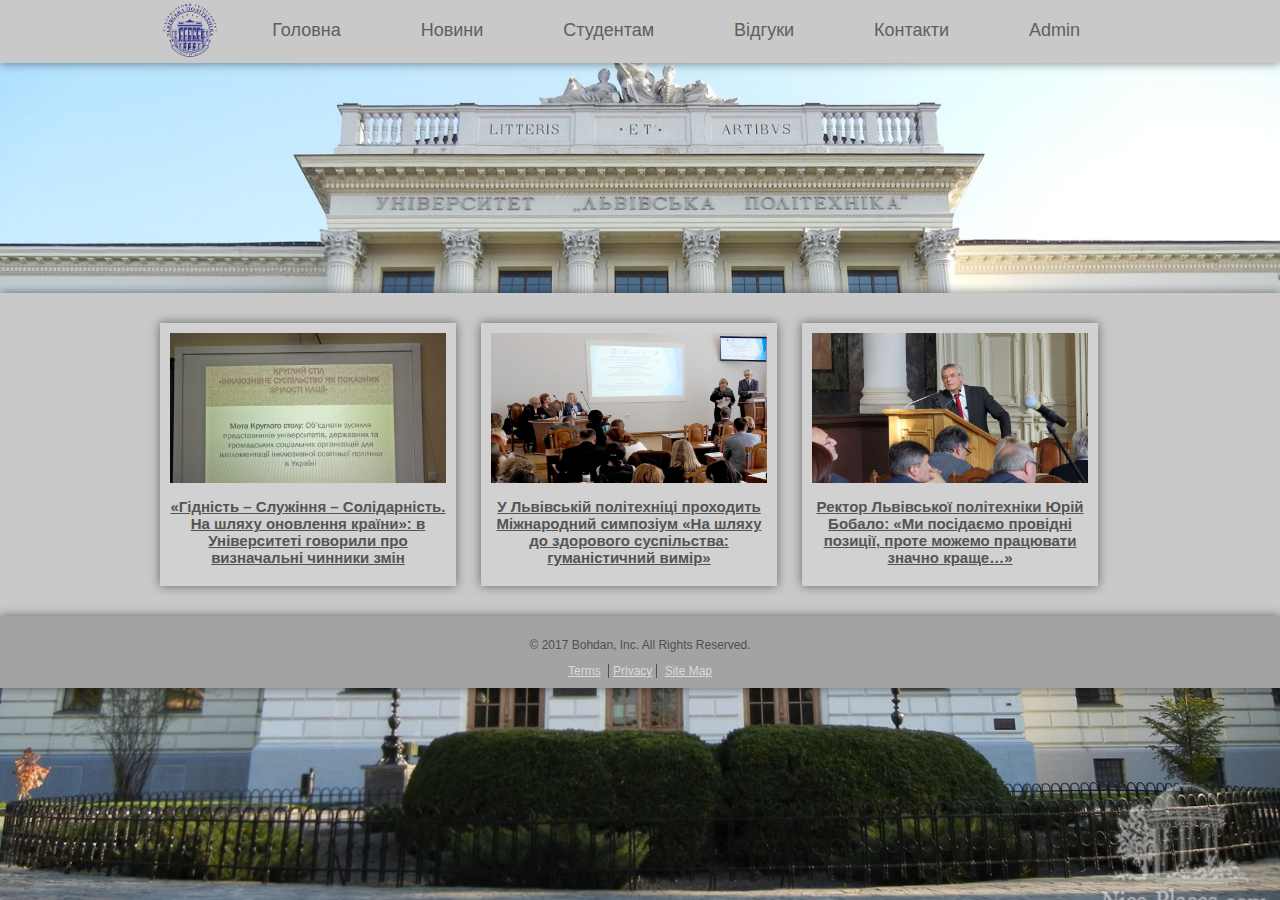
<file: web_lab_2/pages/news.html>
<!DOCTYPE html>
<html lang="zxx">
<head>
	<meta charset="UTF-8">
	<title>Новини</title>
	<link rel="stylesheet" type="text/css" href="../css/style.css">
</head>
<body>
	<header>
		<nav id="nav_wrapper">
			<a href="#"><img id="nulplogo" src="../img/Logo_NULP2_ukr.png" alt="nulp"></a>
			<ul>
				<li><a href="../index.html">Головна</a></li><li>
				<a href="#">Новини</a></li><li>
				<a href="#">Студентам</a>
					<ul>
						<li><a href="#">Програма</a></li>
						<li><a href="#">Лабораторні</a></li>
						<li><a href="#">Література</a></li>
					</ul></li><li>
				<a href="#">Відгуки</a></li><li>
				<a href="#">Контакти</a><li>
				<a href="#">Admin</a>	
				</li>
			</ul>
		</nav>
	</header>
	<div id="content">
		<div id="content_wrapper_news">
			<a href="#" class="table">
				<img src="../img/news_image_1.jpg" alt="Зображення першої новини">
				<h1>«Гідність – Служіння – Солідарність. На шляху оновлення країни»: в Університеті говорили про визначальні чинники змін</h1>
			</a>
			<a href="#" class="table">
				<img src="../img/news_image_2.jpg" alt="Зображення другої новини">
				<h1>У Львівській політехніці проходить Міжнародний симпозіум «На шляху до здорового суспільства: гуманістичний вимір»</h1>
			</a>
			<a href="#" class="table">
				<img src="../img/news_image_3.jpg" alt="Зображення третьої новини">
				<h1>Ректор Львівської політехніки Юрій Бобало: «Ми посідаємо провідні позиції, проте можемо працювати значно краще…»</h1>
			</a>
		</div>
	</div>

	<div id="footer">
		<div id="footer_wrapper">
			<footer>
				<p>© 2017 Bohdan, Inc. All Rights Reserved. </p> 
				<a id="terms" href="#">Terms</a>
				<a id="privacy" href="#">Privacy</a>
				<a id="site_map" href="#">Site Map</a>
			</footer>
		</div>
	</div>

	<script>document.write('<script src="http://' + (location.host || 'localhost').split(':')[0] + ':35729/livereload.js?snipver=1"></' + 'script>')</script>

</body>
</html>
</file>
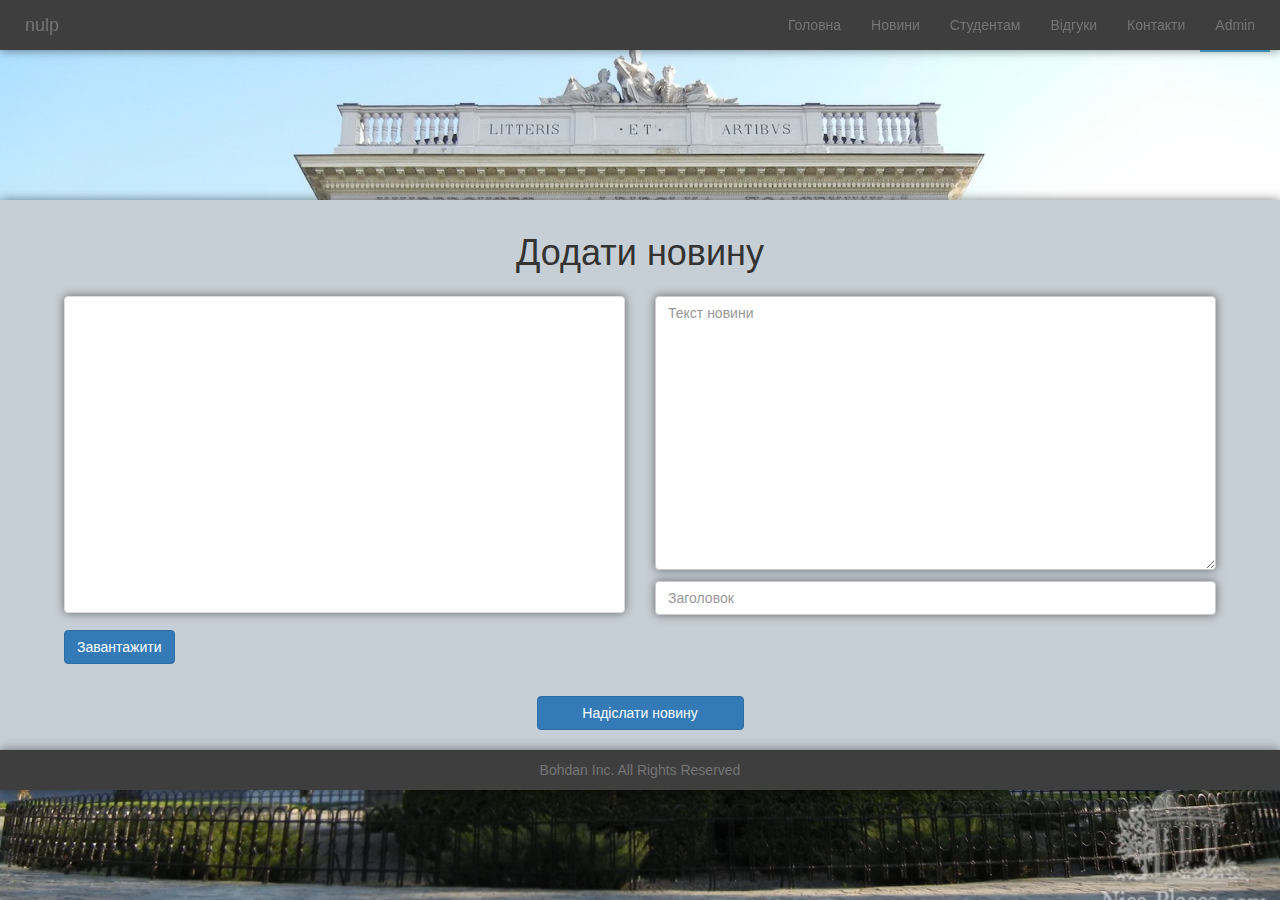
<file: web_lab_5/pages/admin_page.html>
<!DOCTYPE html>
<html lang="en">
<html manifest="../manifest.appcache">
<head>
    <title>NULP</title>
    <meta charset="utf-8">
    <meta name="viewport" content="width=device-width, initial-scale=1">
    <link rel="stylesheet" href="../css/bootstrap.min.css">
    <link rel="stylesheet" href="../css/style.css">
    <script src="../js/jquery.min.js"></script>
    <script src="../js/bootstrap.min.js"></script>
    <link rel="stylesheet" href="../css/jasny-bootstrap.min.css"></link>
    <script src="../js/jasny-bootstrap.min.js"></script>
    <script src="../js/my.js"></script>
</head>
<body>

<!-- Navigation Bar -->

<nav class="navbar navbar-fixed-top">
    <div class="container-fluid">
        <!-- Logo -->
        <div class="navbar-header">
            <button type="button" class="navbar-toggle" data-toggle="collapse" data-target="#mainNavBar">
                <img class="hamburger_icon" src="../img/hamburger.png" alt="hamburger icon">
            </button>
            <a class="navbar-brand" href="#">nulp</a>
        </div>
        <!-- Menu Items -->
        <div class="collapse navbar-collapse" id="mainNavBar">
            <ul class="nav navbar-nav navbar-right">
                <li class="hover_border"><a href="../index.html">Головна</a></li>
                <li class="hover_border"><a href="news_page.html">Новини</a></li>
                <li class="dropdown"><a href="#" class="dropdown-toggle disabled" data-toggle="dropdown">Студентам</a>
                  <ul id="products-menu" class="dropdown-menu clearfix centered" role="menu">
                    <li><a href="curriculum_page.html">Програма</a></li>
                    <li><a href="">Лабораторні</a></li>
                    <li><a href="">Література</a></li>
                  </ul>
                </li>
                <li class="hover_border"><a href="reviews_page.html">Відгуки</a></li>
                <li class="hover_border"><a href="#">Контакти</a></li>
                <li class="active"><a href="admin_page.html">Admin</a></li>
            </ul>
        </div>
    </div>
</nav>

<!-- Content --> 

<div class="content admin_page">
    <div class="content_wrapper">
        <div class="admin_page_news_uppload_title">
            <h1 class="centered send_news_header">Додати новину</h1>
        </div>    
        <form action="">
            <div class="row admin_page_uppload_news">
                <div class="col-md-6">
                    <div class="fileinput fileinput-new" data-provides="fileinput">
                        <div class="fileinput-preview thumbnail preview_image" data-trigger="fileinput">
                        </div>
                        <div>
                            <label class="btn btn-primary uppload_image_button" for="my-file-selector">
                                <input id="my-file-selector" type="file" style="display:none;">
                                Завантажити
                            </label>
                            <span class='label label-info' id="upload-file-info"></span>
                            <a href="#" id="remove_image_button" class="btn btn-primary fileinput-exists remove_image_button" data-dismiss="fileinput">Видалити</a>
                        </div>
                    </div>
                </div>
                <div class="col-md-6">
                    <div>
                        <textarea class="form-control news_text_admin_page" rows="13" id="news_text_admin_page" placeholder="Текст новини" required></textarea>
                    </div>
                    <div>
                        <input type="text" class="form-control news_title_admin_page" id="news_title_admin_page" placeholder="Заголовок" required>
                    </div>    
                </div>
            </div>
            <div class="admin_page_news_uppload_submit_button centered">
                <input class="btn btn-primary" id="send_news_button" value="Надіслати новину" onclick="sendNews()"></input>
            </div>
        </form>
    </div>
</div>

<!-- Footer -->

<footer>
    <div class="footer centered">
        <p>Bohdan Inc. All Rights Reserved</p>
    </div>
</footer>
</body>
</html>
</file>
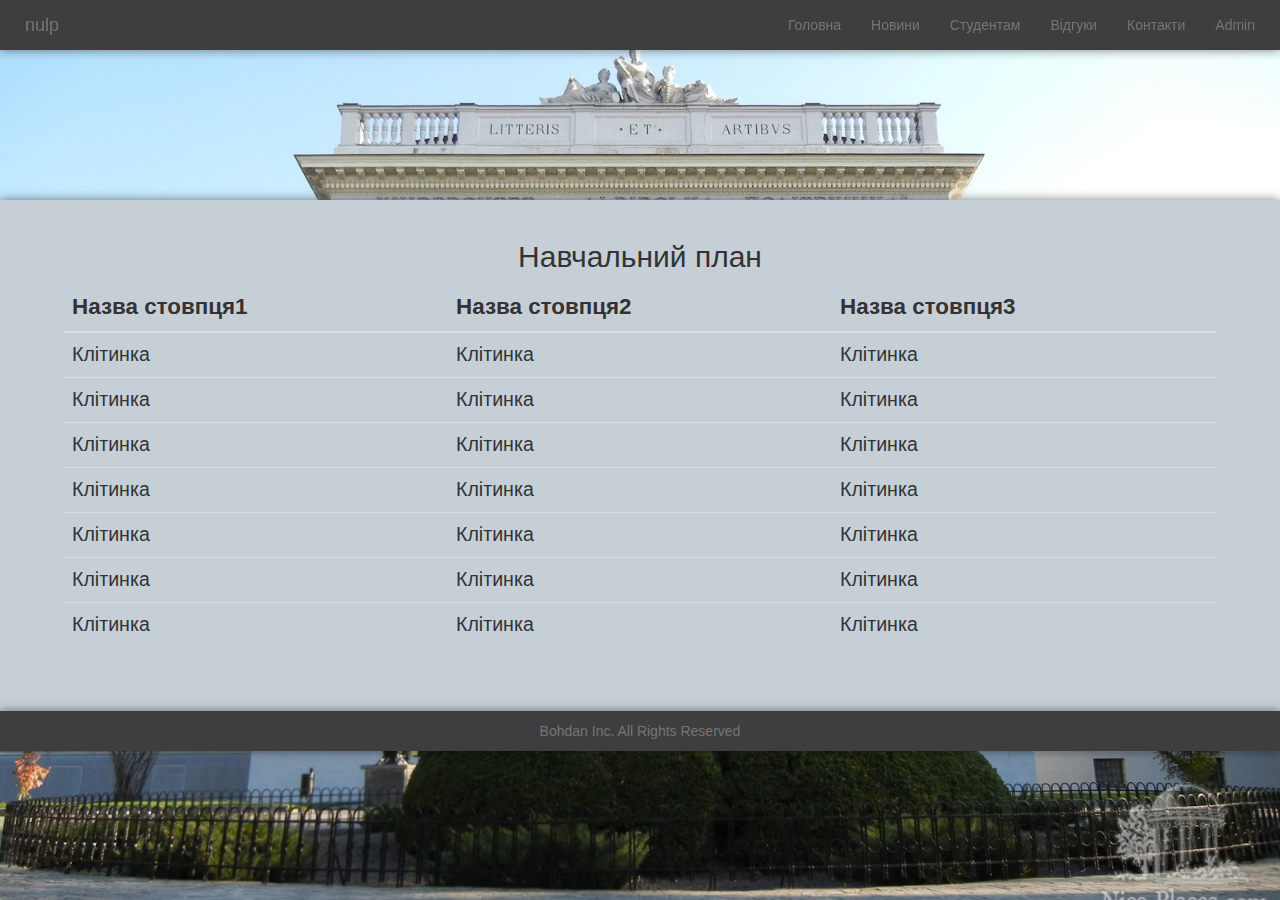
<file: web_lab_5/pages/curriculum.html>
<!DOCTYPE html>
<html lang="en">
<head>
    <title>NULP</title>
    <meta charset="utf-8">
    <meta name="viewport" content="width=device-width, initial-scale=1">
    <link rel="stylesheet" href="http://maxcdn.bootstrapcdn.com/bootstrap/3.3.4/css/bootstrap.min.css">
    <link rel="stylesheet" href="../css/style.css">
    <script src="https://ajax.googleapis.com/ajax/libs/jquery/1.11.3/jquery.min.js"></script>
    <script src="http://maxcdn.bootstrapcdn.com/bootstrap/3.3.4/js/bootstrap.min.js"></script>
    <script src="../css/jasny-bootstrap.min.css"></script>
    <script src="../js/jasny-bootstrap.min.js"></script>
</head>
<body>

<!-- Navigation Bar -->

<nav class="navbar navbar-fixed-top">
    <div class="container-fluid">
        <!-- Logo -->
        <div class="navbar-header">
            <button type="button" class="navbar-toggle" data-toggle="collapse" data-target="#mainNavBar">
                <img class="hamburger_icon" src="../img/hamburger.png" alt="hamburger icon">
            </button>
            <a class="navbar-brand" href="#">nulp</a>
        </div>
        <!-- Menu Items -->
        <div class="collapse navbar-collapse" id="mainNavBar">
            <ul class="nav navbar-nav navbar-right">
                <li class="hover_border"><a href="main_page.html">Головна</a></li>
                <li class="hover_border"><a href="news_page.html">Новини</a></li>
                <li class="dropdown"><a href="#" class="dropdown-toggle" data-toggle="dropdown">Студентам</a>
                  <ul id="products-menu" class="dropdown-menu clearfix centered" role="menu">
                    <li><a href="curriculum.html">Програма</a></li>
                    <li><a href="">Лабораторні</a></li>
                    <li><a href="">Література</a></li>
                  </ul>
                </li>
                <li class="hover_border"><a href="reviews_page.html">Відгуки</a></li>
                <li class="hover_border"><a href="#">Контакти</a></li>
                <li class="hover_border"><a href="admin_page.html">Admin</a></li>
            </ul>
        </div>
    </div>
</nav>

<!-- Content --> 

<div class="content curriculum_page_content">
    <h2 class="centered">Навчальний план</h2>
      <table class="table table-hover">
        <thead>
          <tr>
            <th>Назва стовпця1</th>
            <th>Назва стовпця2</th>
            <th>Назва стовпця3</th>
          </tr>
        </thead>
        <tbody>
          <tr class="hover_tr">
            <td>Клітинка</td>
            <td>Клітинка</td>
            <td>Клітинка</td>
          </tr>
          <tr class="hover_tr">
            <td>Клітинка</td>
            <td>Клітинка</td>
            <td>Клітинка</td>
          </tr>
          <tr class="hover_tr">
            <td>Клітинка</td>
            <td>Клітинка</td>
            <td>Клітинка</td>
          </tr>
          <tr class="hover_tr">
            <td>Клітинка</td>
            <td>Клітинка</td>
            <td>Клітинка</td>
          </tr>
          <tr class="hover_tr">
            <td>Клітинка</td>
            <td>Клітинка</td>
            <td>Клітинка</td>
          </tr>
          <tr class="hover_tr">
            <td>Клітинка</td>
            <td>Клітинка</td>
            <td>Клітинка</td>
          </tr>
          <tr class="hover_tr">
            <td>Клітинка</td>
            <td>Клітинка</td>
            <td>Клітинка</td>
          </tr>
        </tbody>
      </table>
  </div>

<!-- Footer -->

<footer>
    <div class="footer centered">
        <p>Bohdan Inc. All Rights Reserved</p>
    </div>
</footer>
</body>
</html>
</file>
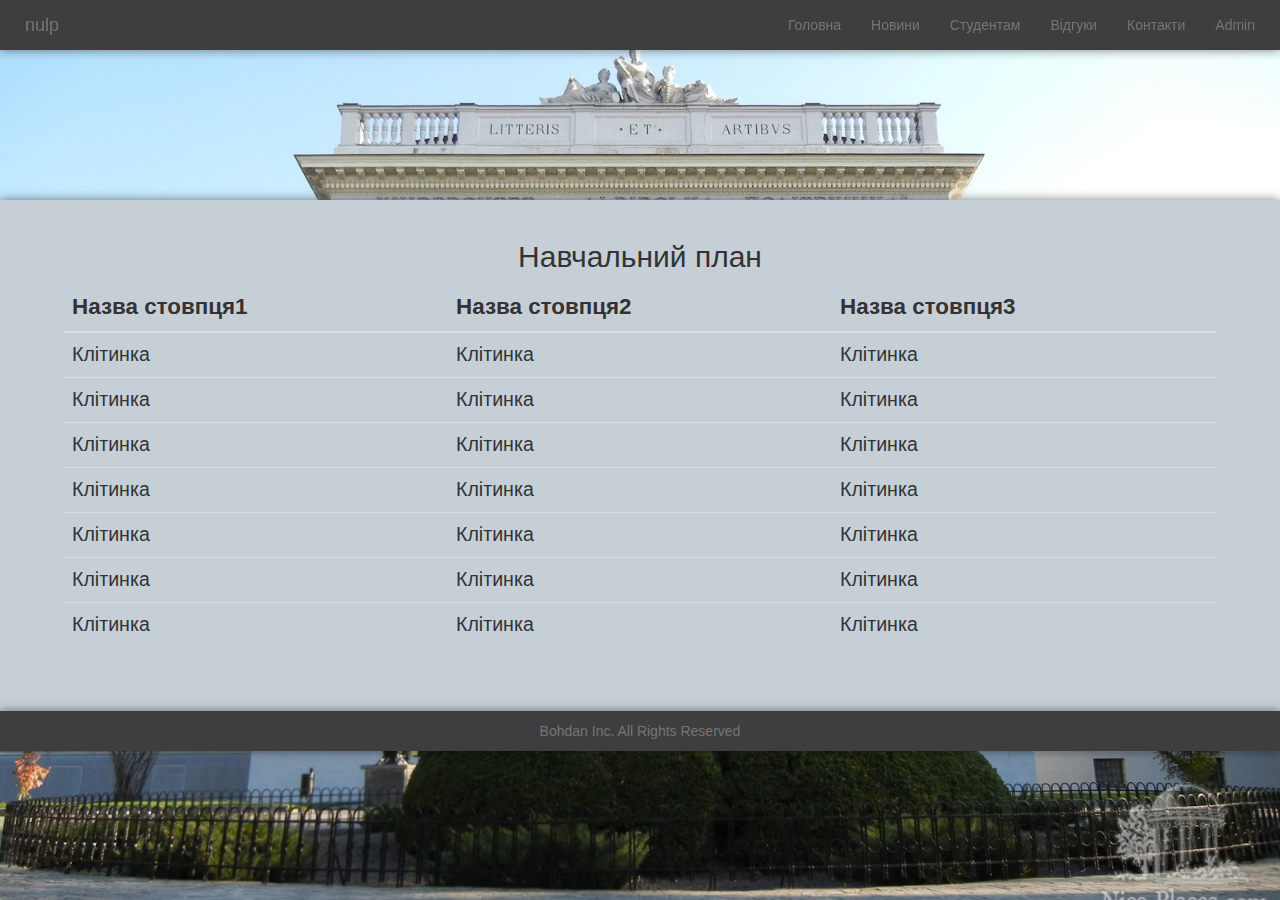
<file: web_lab_5/pages/curriculum_page.html>
<!DOCTYPE html>
<html lang="en">
<html manifest="../manifest.appcache">
<head>
    <title>NULP</title>
    <meta charset="utf-8">
    <meta name="viewport" content="width=device-width, initial-scale=1">
    <link rel="stylesheet" href="../css/bootstrap.min.css">
    <link rel="stylesheet" href="../css/style.css">
    <script src="../js/jquery.min.js"></script>
    <script src="../js/bootstrap.min.js"></script>
    <link rel="stylesheet" href="../css/jasny-bootstrap.min.css"></link>
    <script src="../js/jasny-bootstrap.min.js"></script>
</head>
<body>

<!-- Navigation Bar -->

<nav class="navbar navbar-fixed-top">
    <div class="container-fluid">
        <!-- Logo -->
        <div class="navbar-header">
            <button type="button" class="navbar-toggle" data-toggle="collapse" data-target="#mainNavBar">
                <img class="hamburger_icon" src="../img/hamburger.png" alt="hamburger icon">
            </button>
            <a class="navbar-brand" href="#">nulp</a>
        </div>
        <!-- Menu Items -->
        <div class="collapse navbar-collapse" id="mainNavBar">
            <ul class="nav navbar-nav navbar-right">
                <li class="hover_border"><a href="../index.html">Головна</a></li>
                <li class="hover_border"><a href="news_page.html">Новини</a></li>
                <li class="dropdown"><a href="#" class="dropdown-toggle disabled" data-toggle="dropdown">Студентам</a>
                  <ul id="products-menu" class="dropdown-menu clearfix centered" role="menu">
                    <li><a href="curriculum_page.html">Програма</a></li>
                    <li><a href="">Лабораторні</a></li>
                    <li><a href="">Література</a></li>
                  </ul>
                </li>
                <li class="hover_border"><a href="reviews_page.html">Відгуки</a></li>
                <li class="hover_border"><a href="#">Контакти</a></li>
                <li class="hover_border"><a href="admin_page.html">Admin</a></li>
            </ul>
        </div>
    </div>
</nav>

<!-- Content --> 

<div class="content curriculum_page_content">
    <h2 class="centered">Навчальний план</h2>
      <table class="table table-hover">
        <thead>
          <tr>
            <th>Назва стовпця1</th>
            <th>Назва стовпця2</th>
            <th>Назва стовпця3</th>
          </tr>
        </thead>
        <tbody>
          <tr class="hover_tr">
            <td>Клітинка</td>
            <td>Клітинка</td>
            <td>Клітинка</td>
          </tr>
          <tr class="hover_tr">
            <td>Клітинка</td>
            <td>Клітинка</td>
            <td>Клітинка</td>
          </tr>
          <tr class="hover_tr">
            <td>Клітинка</td>
            <td>Клітинка</td>
            <td>Клітинка</td>
          </tr>
          <tr class="hover_tr">
            <td>Клітинка</td>
            <td>Клітинка</td>
            <td>Клітинка</td>
          </tr>
          <tr class="hover_tr">
            <td>Клітинка</td>
            <td>Клітинка</td>
            <td>Клітинка</td>
          </tr>
          <tr class="hover_tr">
            <td>Клітинка</td>
            <td>Клітинка</td>
            <td>Клітинка</td>
          </tr>
          <tr class="hover_tr">
            <td>Клітинка</td>
            <td>Клітинка</td>
            <td>Клітинка</td>
          </tr>
        </tbody>
      </table>
  </div>

<!-- Footer -->

<footer>
    <div class="footer centered">
        <p>Bohdan Inc. All Rights Reserved</p>
    </div>
</footer>
</body>
</html>
</file>
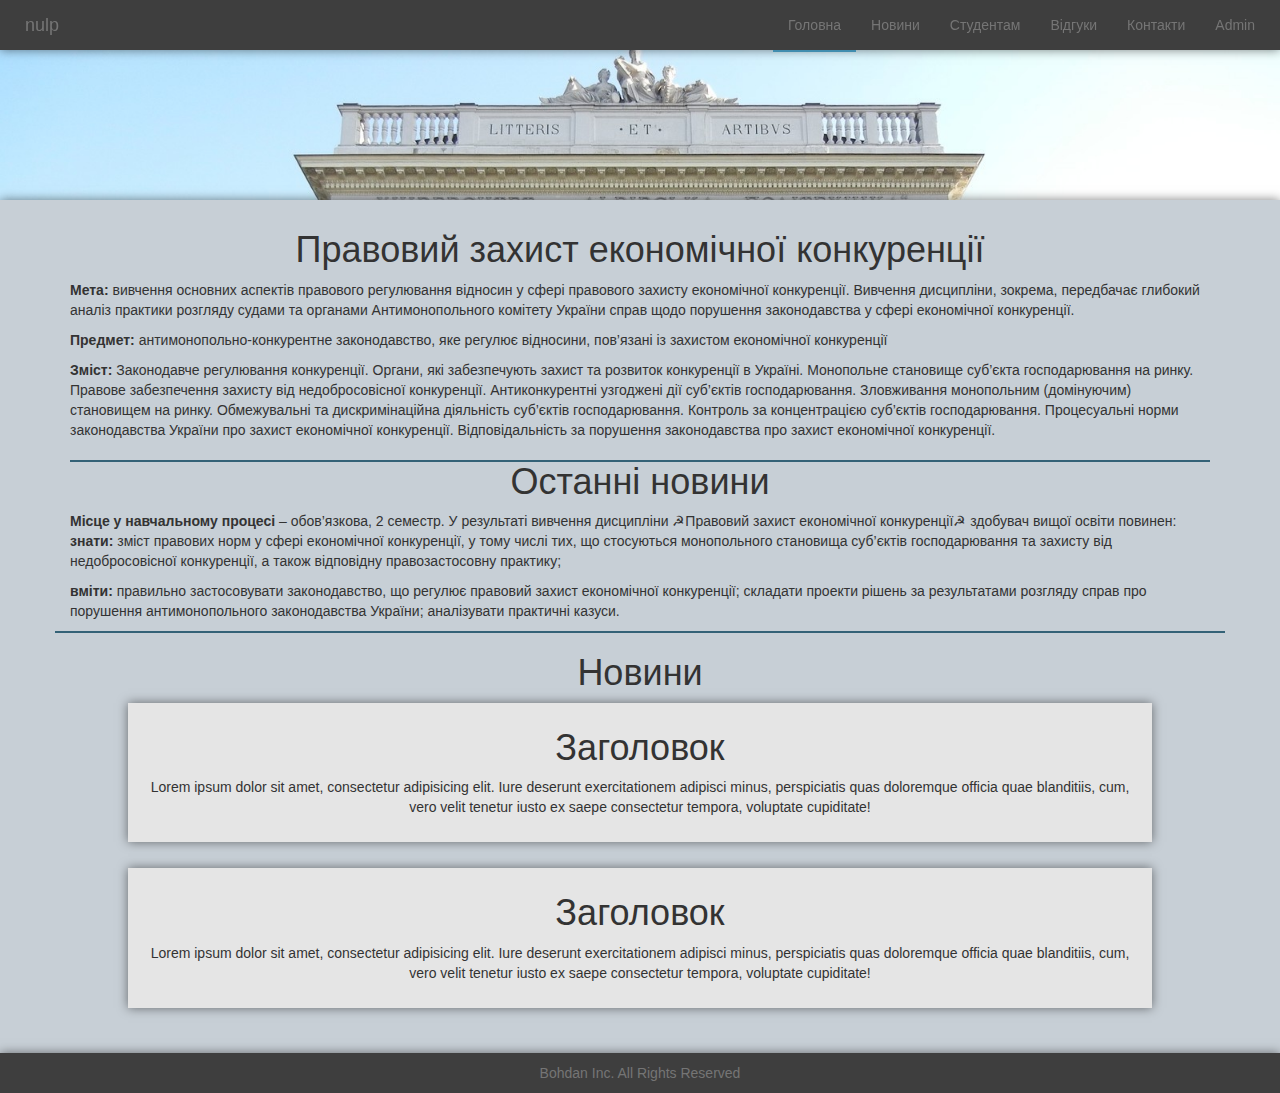
<file: web_lab_5/pages/main_page.html>
<!DOCTYPE html>
<html lang="en">
<head>
    <title>NULP</title>
    <meta charset="utf-8">
    <meta name="viewport" content="width=device-width, initial-scale=1">
    <link rel="stylesheet" href="http://maxcdn.bootstrapcdn.com/bootstrap/3.3.4/css/bootstrap.min.css">
    <link rel="stylesheet" href="../css/style.css">
    <script src="https://ajax.googleapis.com/ajax/libs/jquery/1.11.3/jquery.min.js"></script>
    <script src="http://maxcdn.bootstrapcdn.com/bootstrap/3.3.4/js/bootstrap.min.js"></script>
    <script src="../css/jasny-bootstrap.min.css"></script>
    <script src="../js/jasny-bootstrap.min.js"></script>
</head>
<body>

<!-- Navigation Bar -->

<nav class="navbar navbar-fixed-top">
    <div class="container-fluid">
        <!-- Logo -->
        <div class="navbar-header">
            <button type="button" class="navbar-toggle" data-toggle="collapse" data-target="#mainNavBar">
                <img class="hamburger_icon" src="../img/hamburger.png" alt="hamburger icon">
            </button>
            <a class="navbar-brand" href="#">nulp</a>
        </div>
        <!-- Menu Items -->
        <div class="collapse navbar-collapse" id="mainNavBar">
            <ul class="nav navbar-nav navbar-right">
                <li class="active"><a href="main_page.html">Головна</a></li>
                <li class="hover_border"><a href="news_page.html">Новини</a></li>
                <li class="dropdown"><a href="#" class="dropdown-toggle" data-toggle="dropdown">Студентам</a>
                  <ul id="products-menu" class="dropdown-menu clearfix centered" role="menu">
                    <li><a href="curriculum_page.html">Програма</a></li>
                    <li><a href="">Лабораторні</a></li>
                    <li><a href="">Література</a></li>
                  </ul>
                </li>
                <li class="hover_border"><a href="reviews_page.html">Відгуки</a></li>
                <li class="hover_border"><a href="#">Контакти</a></li>
                <li class="hover_border"><a href="admin_page.html">Admin</a></li>
            </ul>
        </div>
    </div>
</nav>

<!-- Content --> 

<div class="content">
    <div class="container divider_bottom">
        <h1 class="header_content centered big_title ">Правовий захист   економічної конкуренції</h1>
            <p><b>Мета:</b> вивчення основних аспектів правового регулювання відносин у сфері
            правового захисту економічної конкуренції. Вивчення дисципліни, зокрема,
            передбачає глибокий аналіз практики розгляду судами та органами
            Антимонопольного комітету України справ щодо порушення законодавства у сфері
            економічної конкуренції.</p>
            <p><b>Предмет:</b> антимонопольно-конкурентне законодавство, яке регулює відносини,
            пов’язані із захистом економічної конкуренції</p>
            <p><b>Зміст:</b> Законодавче регулювання конкуренції. Органи, які забезпечують захист та
            розвиток конкуренції в Україні. Монопольне становище суб’єкта господарювання на
            ринку. Правове забезпечення захисту від недобросовісної конкуренції.
            Антиконкурентні узгоджені дії суб’єктів господарювання. Зловживання
            монопольним (домінуючим) становищем на ринку. Обмежувальні та
            дискримінаційна діяльність суб’єктів господарювання. Контроль за концентрацією
            суб’єктів господарювання. Процесуальні норми законодавства України про захист
            економічної конкуренції. Відповідальність за порушення законодавства про захист
            економічної конкуренції.</p>
            <h1 class="header_content centered big_title divider_top">Останні новини</h1>
            <b>Місце у навчальному процесі </b>– обов’язкова, 2 семестр.
            У результаті вивчення дисципліни &#9773;Правовий захист економічної конкуренції&#9773;
            здобувач вищої освіти повинен:
            <p><b>знати:</b> зміст правових норм у сфері економічної конкуренції, у тому числі тих, що
            стосуються монопольного становища суб’єктів господарювання та захисту від
            недобросовісної конкуренції, а також відповідну правозастосовну практику;</p>
            <p><b>вміти:</b> правильно застосовувати законодавство, що регулює правовий захист
            економічної конкуренції; складати проекти рішень за результатами розгляду справ
            про порушення антимонопольного законодавства України; аналізувати практичні
            казуси.</p>     
    </div>
    <div class="main_page_news_block">
        <h1 class="last_news_title centered big_title">Новини</h1>
        <div class="table">
            <h1 class="news_title centered">Заголовок</h1>
            <p class="centered">Lorem ipsum dolor sit amet, consectetur adipisicing elit. Iure deserunt exercitationem adipisci minus, perspiciatis quas doloremque officia quae blanditiis, cum, vero velit tenetur iusto ex saepe consectetur tempora, voluptate cupiditate!</p>
        </div>
        <div class="table">
            <h1 class="news_title centered">Заголовок</h1>
            <p class="centered">Lorem ipsum dolor sit amet, consectetur adipisicing elit. Iure deserunt exercitationem adipisci minus, perspiciatis quas doloremque officia quae blanditiis, cum, vero velit tenetur iusto ex saepe consectetur tempora, voluptate cupiditate!</p>
        </div>
    </div>
  </div>

<!-- Footer -->

<footer>
    <div class="footer centered">
        <p>Bohdan Inc. All Rights Reserved</p>
    </div>
</footer>
</body>
</html>
</file>
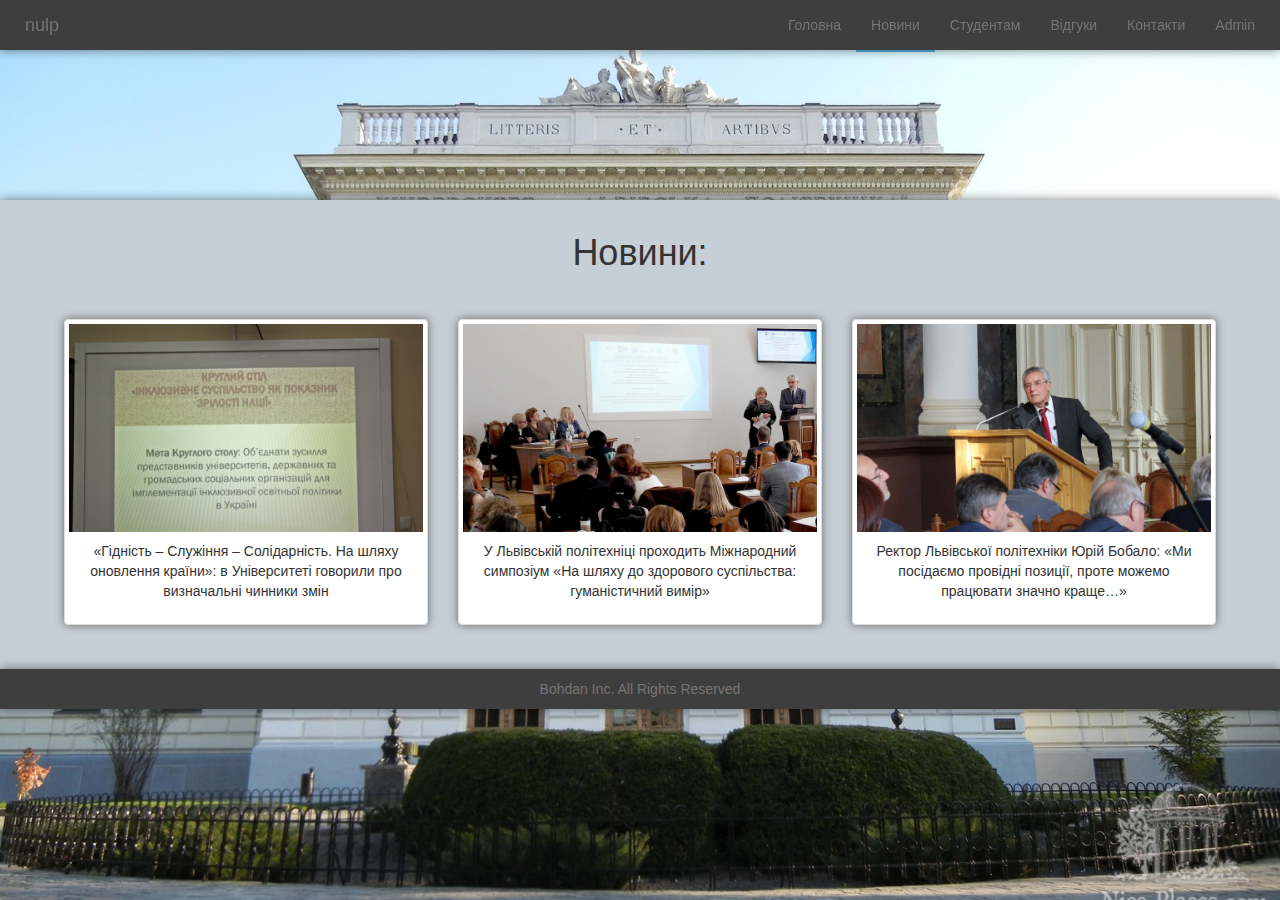
<file: web_lab_5/pages/news_page.html>
<!DOCTYPE html>
<html lang="en">
<html manifest="../manifest.appcache">
<head>
    <title>NULP</title>
    <meta charset="utf-8">
    <meta name="viewport" content="width=device-width, initial-scale=1">
    <link rel="stylesheet" href="../css/bootstrap.min.css">
    <link rel="stylesheet" href="../css/style.css">
    <script src="../js/jquery.min.js"></script>
    <script src="../js/my.js"></script>
    <script src="../js/bootstrap.min.js"></script>
    <link rel="stylesheet" href="../css/jasny-bootstrap.min.css"></link>
    <script src="../js/jasny-bootstrap.min.js"></script>
</head>
<body>

<!-- Navigation Bar -->

<nav class="navbar navbar-fixed-top">
    <div class="container-fluid">
        <!-- Logo -->
        <div class="navbar-header">
            <button type="button" class="navbar-toggle" data-toggle="collapse" data-target="#mainNavBar">
                <img class="hamburger_icon" src="../img/hamburger.png" alt="hamburger icon">
            </button>
            <a class="navbar-brand" href="#">nulp</a>
        </div>
        <!-- Menu Items -->
        <div class="collapse navbar-collapse" id="mainNavBar">
            <ul class="nav navbar-nav navbar-right">
                <li class="hover_border"><a href="../index.html">Головна</a></li>
                <li class="active"><a href="news_page.html">Новини</a></li>
                <li class="dropdown"><a href="#" class="dropdown-toggle disabled" data-toggle="dropdown">Студентам</a>
                  <ul id="products-menu" class="dropdown-menu clearfix centered" role="menu">
                    <li><a href="curriculum_page.html">Програма</a></li>
                    <li class="divider"></li>
                    <li><a href="">Лабораторні</a></li>
                    <li class="divider"></li>
                    <li><a href="">Література</a></li>
                  </ul>
                </li>
                <li class="hover_border"><a href="reviews_page.html">Відгуки</a></li>
                <li class="hover_border"><a href="#">Контакти</a></li>
                <li class="hover_border"><a href="admin_page.html">Admin</a></li>
            </ul>
        </div>
    </div>
</nav>

<!-- Content --> 

<div class="content news_page">
    <div class="content_wrapper"> 
        <h1 class="centered news_page_news_title">Новини:</h1>
        <div class="row" id="news_container">
            <div class="col-md-4 news_table centered" data-newsdivid="newId_0">
                <a href="#" class="thumbnail">
                    <img src="../img/news_image_1.jpg" alt="Зображення новини">
                    <div class="caption">
                        <p>«Гідність – Служіння – Солідарність. На шляху оновлення країни»: в Університеті говорили про визначальні чинники змін</p>
                    </div>
                </a>
            </div>
            <div class="col-md-4 news_table centered" data-newsdivid="newId_1">
                <a href="#" class="thumbnail">
                    <img src="../img/news_image_2.jpg" alt="Зображення новини">
                    <div class="caption">
                        <p>У Львівській політехніці проходить Міжнародний симпозіум «На шляху до здорового суспільства: гуманістичний вимір»</p>
                    </div>
                </a>
            </div>
            <div class="col-md-4 news_table centered" data-newsdivid="newId_2">
                <a href="#" class="thumbnail">
                    <img src="../img/news_image_3.jpg" alt="Зображення новини">
                    <div class="caption">
                        <p>Ректор Львівської політехніки Юрій Бобало: «Ми посідаємо провідні позиції, проте можемо працювати значно краще…»</p>
                    </div>
                </a>
            </div>
        </div>
    </div>
</div>

<!-- Footer -->

<footer>
    <div class="footer centered">
        <p>Bohdan Inc. All Rights Reserved</p>
    </div>
</footer>
</body>
</html>
</file>
<file: web_lab_2/css/style.css>
body {
	margin: 0 0 0 0;
	padding: 0;
	font-family: 'Arial', serif;
	font-size: 18px;
	background-image: url(../img/NU-LP.jpg);
	background-size: cover;  
    background-attachment: fixed;
    background-position: center; 
    overflow: visible;	
}

#nulplogo {
	animation-name: slide_rotate_unhide;
	animation-duration: 3s;
	height: 60px;
	width: 60px;
	float: left;
}

/*----------НАВІГАЦІЯ----------*/

header {
	animation-name: slide;
	animation-duration: 2s;
	background-color: #c9c9c9;					/*Меню*/
	box-shadow: 0 0 10px rgba(0,0,0,0.5);
}

nav {											/*Меню вміс центр*/
	width: 960px;
	height: 63px;
	margin: 0 auto;
	text-align: right;
}

header ul {										/*Текст*/		
	list-style-type: none; 	
	padding: 0;
	margin: 0;
	position: relative;
}

header ul li {									/*Меню горизонт*/
	display: inline-block;
	opacity: .9;
}

header ul li:hover {
	border-bottom-width: 2px;
	border-bottom-style: solid;					/*Наведення*/
	border-color: #297c77;					
}

header ul li a,visited{							/*Текст вміст*/							
	color: #545454;
	display: block;
	padding: 20px 40px 20px 40px;
	text-decoration: none;
}

header ul li a:hover {							/*Текст наведенн*/
	color: #297c77;
	text-decoration: none;
}

header ul li:hover ul{							/*Випадаючий список*/
	display: block;
	box-shadow: 2px 2px 2px rgba(0,0,0,0.5);
}

header ul ul{									/*Вміст випадаючого списку*/
	text-align: center;
	display: none;
	position: absolute;
	background-color: #c9c9c9;
	border-top: 0;
	margin-left: -7px;
}

header ul ul li{								/*Випадаючий список блоками*/
	display: block;
}

header ul ul li a,visited{						/*Текст колір*/
	color: #515151;
}

header ul ul li a:hover{						/*Виділений текст колір*/
	color: #297c77;
}

/*----------ФУТЕР----------*/

#footer {
	text-align: center;
	bottom: 0;
	padding: 10px 0 10px 0;
	background-color: #a3a3a3;
	box-shadow: 0 0 10px rgba(0,0,0,0.5);
	font-size: 12px;	
}

#footer_wrapper {
	width: 960px;
	height: auto;
	margin: 0 auto;
}

footer {
	display: inline-block;
	color: #4f4f4f;
}

#footer a {
	margin: 0px 2px 0px 2px;
	color: #dbdbdb;
}

#privacy {
	padding: 0px 4px 0px 4px;
	border-left: 1px solid #4f4f4f;
	border-right: 1px solid #4f4f4f;
}


/*---------ГОЛОВНА----------*/

#content {
	margin: 230px 0 0px 0;
	padding: 10px 0 10px 0;
	background-color: #c9c9c9;					/*Меню*/
	box-shadow: 0 0 10px rgba(0,0,0,0.5);
}

#content_wrapper {								/*Меню вміс центр*/
	width: 960px;
	margin: 0 auto;
	color: #545454;
}

#header_content {
	font-size: 25px;
}

/*----------ОСТАННІ НОВИНИ----------*/

.last_news_title {
	font-size: 35px;
	text-align: center;
}

.last_news {
	margin: 0 auto;
	padding: 10px 0 10px 0;
	background-color: #c9c9c9;
}

.last_news_wrapper {
	font-size: 12px;							
	width: 960px;
	margin: 0 auto;
	color: #545454;
	height: auto;
	padding-top: 35px;
}

.table {
	margin: 20px 0 10px 0;
	padding: 10px 10px 30px 10px;
	font-size: 18px;
	color: #545454;
	background-color: #d1d1d1;
	box-shadow: 0 0 10px rgba(0,0,0,0.5);
}

.news_title {
	font-size: 25px;
	text-align: center;
	border-bottom-style: solid;
	border-bottom-width: 2px;
	border-color: #6d6d6d;
	border-radius: 2px;
}

/*----------НОВИНИ----------*/

.table {
	width: 276px;
	display: inline-block;
    vertical-align: bottom;
    margin-bottom: 20px;
    margin-right: 20px;
    padding: 10px;
}

#content_wrapper_news {								
	width: 960px;
	margin: 0 auto;
	color: #545454;
}

#content_wrapper_news img {
	height: 150px;
	width: 276px;
}

#content_wrapper_news h1{
	text-align: center;
	font-size: 15px;
}


/*----------АНІМАЦІЇ----------*/

@keyframes slide_rotate_unhide {
	from {
		transform: rotate(0deg);
		opacity: 0.0;     
		margin-left: -100px;
	}
	to {
		transform: rotate(360deg);
		opacity: 1;     
		margin-right: 0px;
	}
}

@keyframes slide {
	from {
		opacity: 0;
		margin-top: -70px;
	}
	to {
		opacity: 1;
		margin-top: 0px;
	}
}
</file>
<file: web_lab_4/css/style.css>
@import url('https://fonts.googleapis.com/css?family=Lato|Raleway');

body {
	background-image: url(../img/NU-LP.jpg);
	background-size: cover;  
    background-attachment: fixed;
    background-position: center; 
    font-family: "Lato";
    font-weight: 300;
    font-size: 16px;
    color: #555;

    -webkit-font-smoothing: antialiased;
    -webkit-overflow-scrolling;

    margin-top: 70px;
}

/* Text Styles */

h1, h2, h3, h4, h5, h6 {
	font-family: "Raleway";
	font-weight: 300;
	color: #333;
}

p {
	font-size: 18px;
	line-height: 28px;
	margin-bottom: 25px;
}

.centered {
	text-align: center;
}

a {
	color: #727171 !important;
}

/* Navbar */

.topnav {
  overflow: hidden;
  background-color: #333;
}

.topnav a {
  float: right;
  display: block;
  color: #f2f2f2;
  text-align: center;
  padding: 14px 16px;
  text-decoration: none;
  font-size: 17px;
}

.topnav a:hover {
  background-color: #ddd;
  color: black;
}

.active {
  background-color: #4CAF50;
  color: white;
}

.topnav .icon {
  display: none;
}

/* Animations */

@keyframes slide {
	from {
		opacity: 0;
		margin-top: -70px;
	}
	to {
		opacity: 1;
		margin-top: 0px;
	}
}

/* Responsive */
@media screen and (max-width: 600px) {
  .topnav a:not(:first-child) {display: none;}
  .topnav a.icon {
    float: right;
    display: block;
  }
}

@media screen and (max-width: 600px) {
  .topnav.responsive {position: relative;}
  .topnav.responsive .icon {
    position: absolute;
    right: 0;
    top: 0;
  }
  .topnav.responsive a {
    float: none;
    display: block;
    text-align: left;
  }

}
</file>
<file: web_lab_5/css/style.css>
/*Navbar text dark blue color: #346277*/
/*Navbar background color: #C7CFD6*/
/*Navbar border-bottom color: #418daf*/

/*Some Cool Stuff*/

.centered {
    text-align: center;
}

.divider_bottom {
    border-bottom-style: solid;
    border-color: #346277;
    border-width: 2px;
}

.divider_top {
    border-top-style: solid;
    border-color: #346277;
    border-width: 2px;
}

a.disabled {
    pointer-events: none; /* делаем ссылку некликабельной */
}

/*Body*/

body {
    background-image: url(../img/NU-LP.jpg);
    background-size: cover;  
    background-attachment: fixed;
    background-position: center; 

    -webkit-font-smoothing: antialiased;
    -webkit-overflow-scrolling;

    margin-top: 70px;
}

/*Navigation Bar*/

.nav .open>a, .nav .open>a:focus, .nav .open>a:hover {
    background-color: #444444;
}

.collapsing .dropdown .dropdown-menu {
    left: 0 !important;
    width: 100%;
}

.in .dropdown .dropdown-menu {
    left: 0 !important;
    width: 100%;
}

.fixed-top .navbar-collapse {
    max-height: 380px; 
}

.in,.collapsing {
    margin-top: -1.2%;
    text-align: center;
    background-color: #3e3e3e; 
}

.hamburger_icon {
    height: 20px;
    width: 20px;
}

.navbar {
    padding: 0 10px 0 10px;
    animation-name: slide;
    animation-duration: 2s;
    height: 25px;
    background-color: #3e3e3e;
    box-shadow: 0 0 10px rgba(0,0,0,0.5);
}

.navbar .container-fluid .navbar-collapse .active {
    border-bottom-style: solid;
    border-color: #418daf;
    border-width: 2px;
}

.navbar .container-fluid .navbar-collapse .hover_border:hover {
    border-bottom-style: solid;
    border-color: #418daf;
    border-width: 2px;
}

.navbar .container-fluid .navbar-collapse .clearfix a {
    color: #757575;
}

.navbar .container-fluid .navbar-collapse .clearfix a:hover {
    color: #efefef;
}

.navbar .container-fluid .navbar-collapse a:hover {
    background-color: #3e3e3e !important;
}

.navbar .container-fluid .navbar-collapse .dropdown-menu {
    left: -34px;
    border-top-style: none;
    background-color: #3e3e3e;
    box-shadow: none;
}

.navbar a:hover {
    color: #efefef;
}

.navbar a {
    color: #757575;
}

.dropdown:hover .dropdown-menu {
  display: block;
}

/*Content*/

.content {
    background-color: #C7CFD6;
    box-shadow: 0 0 10px rgba(0,0,0,0.5);
    margin-top: 200px;
    margin-bottom: -20px;
    padding-bottom: 40px;
    padding-top: 10px;
}

.content_wrapper {
    width: 90%;
    margin: 0 5% 0 5%;
}

/*Main Page Content*/

.main_page_news_block .table {
    box-shadow: 0 0 10px rgba(0,0,0,0.5);
    padding: 5px 15px 15px 15px;
    background-color: #e5e5e5;
    margin: 0 10% 2% 10%;
    width: 80%;
}

/*News Page Content*/

.news_page {
    padding-top: 1%;
}

.news_page_news_title {
    margin-bottom: 2%;
}

.news_table {
    margin: 2% 0 2% 0;
}

.thumbnail {
    box-shadow: 0 0 10px rgba(0,0,0,0.5);
}

/*Curriculum Page Content*/

td {
    font-size: 140%;
}

th {
    font-size: 160%;
}

.curriculum_page_content {
    padding: 20px 0 20px 0;
}

.table {
    width: 90%;
    margin: 0 5% 5% 5%;
}

.table .hover_tr:hover {
    background-color: #c4c4c4 !important;
}

/*Reviews Page Content*/

.user_name {
    margin-right: 10%;
    display: inline-block;
}

.review_post_time {
    display: inline-block;
}

.review_text {
    font-size: 130%;
}

label {
    font-size: 140%;
}

/*Admin Page*/

.news_text_admin_page {
    margin-bottom: 2%;
}

.news_short_text_admin_page { 
    box-shadow: 0 0 10px rgba(0,0,0,0.5);
}

.fileinput {
    margin-bottom: 9px;
    display: inline-block;
    width: 100%;
}

.admin_page_uppload_news {
    padding-bottom: 2%;
}

.admin_page_news_uppload_title {
    margin: 2% 0 2% 0;
}

.thumbnail {
    margin-bottom: 0;
} 

.preview_image {
    width: 100%; 
    height: 22.7em;
}

.preview_image img {
    width: 100%;
    height: 100%;
}

.remove_image_button,.uppload_image_button,.news_title_admin_page {
    margin-top: 2%;
}

.news_text_admin_page,.news_title_admin_page {
    box-shadow: 0 0 10px rgba(0,0,0,0.5);
}

/*Footer*/

.footer {
    box-shadow: 0 0 10px rgba(0,0,0,0.5);
    padding-top: 10px;
    height: 40px;
    background-color: #3e3e3e !important;
}

.footer p {
    color: #757575;
}

.footer p:hover {
    color: #efefef;
}

/*Animations*/

@keyframes slide {
    from {
        opacity: 0;
        margin-top: -70px;
    }
    to {
        opacity: 1;
        margin-top: 0px;
    }
}
</file>
